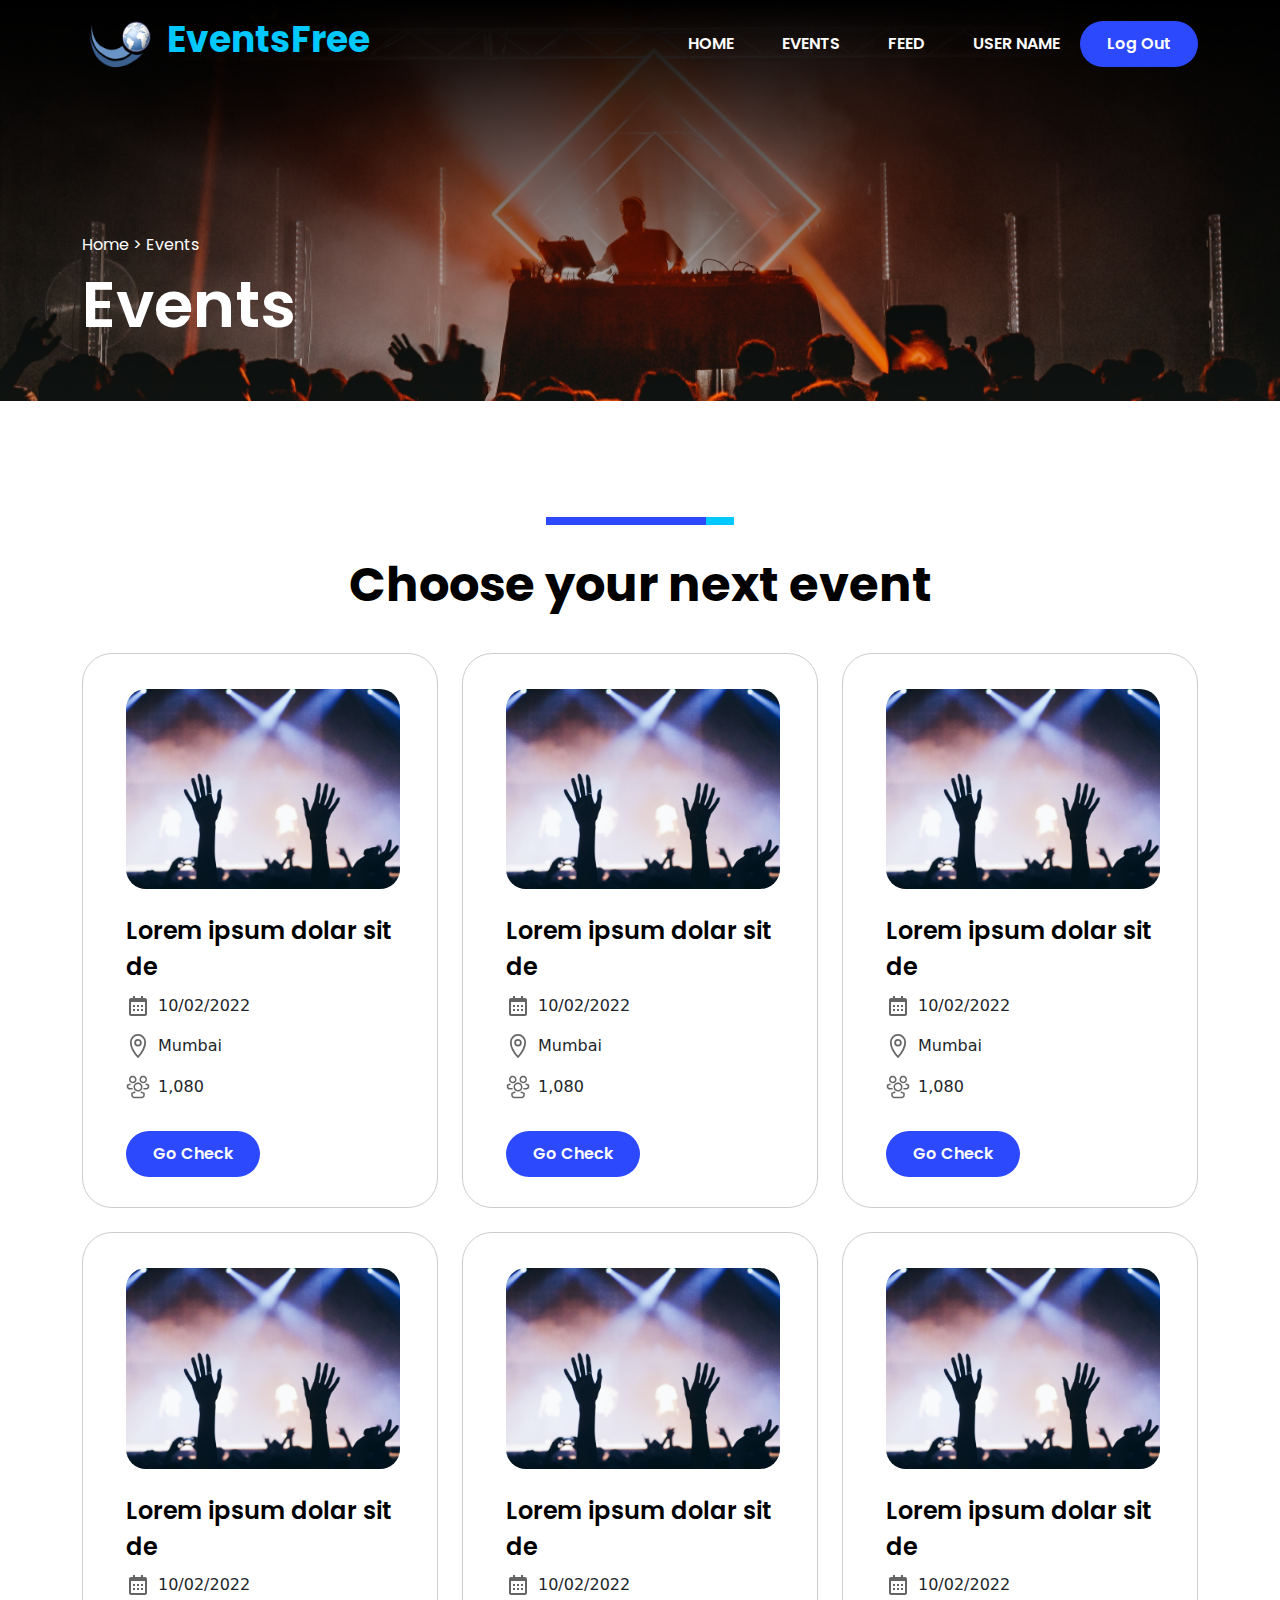
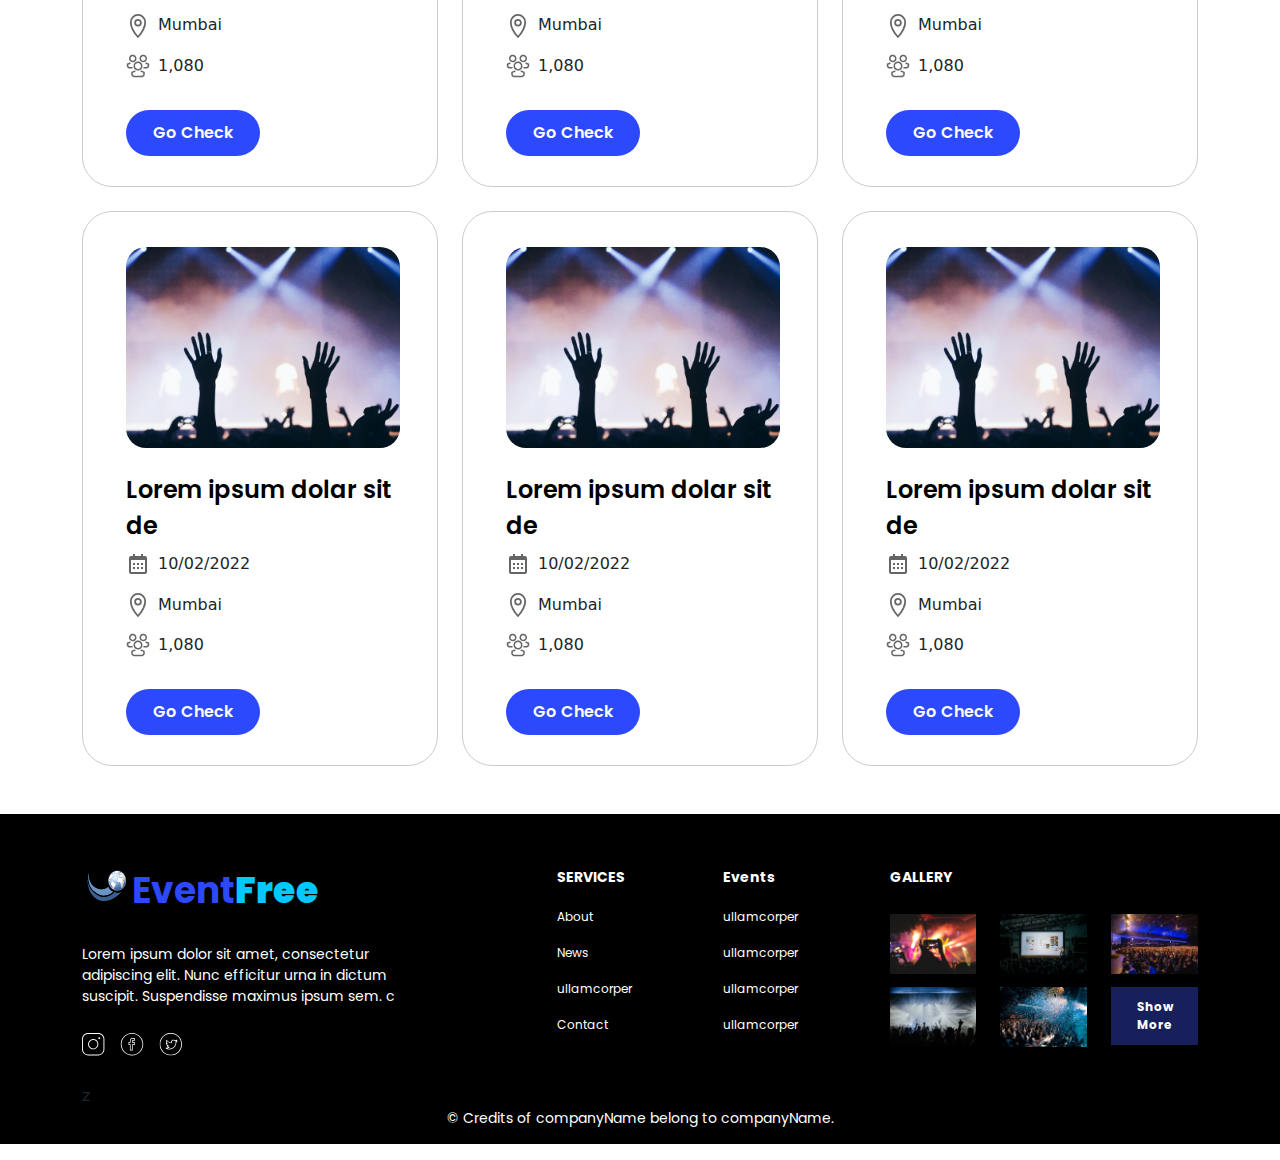
<file: index.html>
<!DOCTYPE html>
<html lang="en">

<head>
    <meta charset="UTF-8">
    <meta name="viewport" content="width=device-width, initial-scale=1.0">
    <title>EVENT FREE</title>
    <link href="https://cdn.jsdelivr.net/npm/bootstrap@5.3.3/dist/css/bootstrap.min.css" rel="stylesheet"
        integrity="sha384-QWTKZyjpPEjISv5WaRU9OFeRpok6YctnYmDr5pNlyT2bRjXh0JMhjY6hW+ALEwIH" crossorigin="anonymous">
    <link rel="stylesheet" href="./assets/css/style.css">
</head>

<body>
    <section class="bg-img h-100">
        <nav class=" p-3">
            <div class="container">
                <div class="nav-paretn d-flex align-items-center justify-content-between">
                    <div class="d-flex align-items-center gap-2">
                        <img src="./assets/img/logo.png" alt="airplane" class="w-100-sm w-25">
                        <h1 class="logo-text d-flex">Events <span class="free">Free </span></h1>
                    </div>
                    <div class="mobile_view  d-flex  align-items-center  " id="navbar">
                        <ul class="d-flex align-items-center gap-5 flex-column flex-lg-row m-0">
                            <li><a href="" class="menulist ">HOME</a></li>
                            <li><a href="" class="menulist ">EVENTS</a></li>
                            <li><a href="" class="menulist ">FEED</a></li>
                            <li><a href="" class="menulist ">USER NAME</a></li>
                        </ul>
                        <button class="nav-btn  ">Log Out</button>
                    </div>
                    <div class="menu_1 z-5 d-lg-none d-block  " onclick="openNav()">
                        <span></span>
                        <span class="my-2"> </span>
                        <span></span>
                    </div>
                </div>
            </div>
        </nav>
        <div class="container my-5 py-5">
            <div class="mt-5">
                <h2 class="home-text m-0">Home > Events</h2>
                <h2 class="events-text m-0">Events</h2>
            </div>
        </div>
    </section>
    <section class="pb-5">
        <div class="container">
            <div class=" d-flex align-items-center justify-content-center">
                <div class="line1"></div>
            </div>
            <h2 class="choose mt-4">Choose your next event</h2>
            <div class="row">
                <div class="col-lg-4 col-12 col-md-6 mt-24">
                    <div class="mainbox d-flex flex-column align-items-start ">
                        <img src="./assets/images/handsup.png" alt="img" class="w-100 img">
                        <h2 class="lorem mt-4">Lorem ipsum dolar sit de</h2>
                        <div class="d-flex flex-column gap-3">
                            <div class="d-flex align-items-center gap-2">
                                <span>
                                    <svg width="24" height="24" viewBox="0 0 24 24" fill="none"
                                        xmlns="http://www.w3.org/2000/svg">
                                        <g opacity="0.6">
                                            <path
                                                d="M7 11H9V13H7V11ZM7 15H9V17H7V15ZM11 11H13V13H11V11ZM11 15H13V17H11V15ZM15 11H17V13H15V11ZM15 15H17V17H15V15Z"
                                                fill="black" />
                                            <path
                                                d="M5 22H19C20.103 22 21 21.103 21 20V6C21 4.897 20.103 4 19 4H17V2H15V4H9V2H7V4H5C3.897 4 3 4.897 3 6V20C3 21.103 3.897 22 5 22ZM19 8L19.001 20H5V8H19Z"
                                                fill="black" />
                                        </g>
                                    </svg>
                                </span>
                                <p class="date p-0 m-0">10/02/2022</p>
                            </div>
                            <div class="d-flex align-items-center gap-2">
                                <span>
                                    <svg width="24" height="24" viewBox="0 0 24 24" fill="none"
                                        xmlns="http://www.w3.org/2000/svg">
                                        <g clip-path="url(#clip0_60360_2252)">
                                            <path
                                                d="M19.2 8.15996C19.2 14.6899 12 23.04 12 23.04C12 23.04 4.8 14.8454 4.8 8.15996C4.8 4.18316 8.0232 0.959961 12 0.959961C15.9763 0.959961 19.2 4.18316 19.2 8.15996Z"
                                                stroke="#666666" stroke-width="1.7647" stroke-miterlimit="10"
                                                stroke-linejoin="round" />
                                            <path
                                                d="M12 11.5198C13.5906 11.5198 14.88 10.2303 14.88 8.63977C14.88 7.04919 13.5906 5.75977 12 5.75977C10.4094 5.75977 9.12 7.04919 9.12 8.63977C9.12 10.2303 10.4094 11.5198 12 11.5198Z"
                                                stroke="#666666" stroke-width="1.7647" stroke-miterlimit="10"
                                                stroke-linejoin="round" />
                                        </g>
                                        <defs>
                                            <clipPath id="clip0_60360_2252">
                                                <rect width="24" height="24" fill="white" />
                                            </clipPath>
                                        </defs>
                                    </svg>
                                </span>
                                <p class="date m-0">Mumbai</p>
                            </div>
                            <div class="d-flex align-items-center gap-2">
                                <span>
                                    <svg width="24" height="24" viewBox="0 0 24 24" fill="none"
                                        xmlns="http://www.w3.org/2000/svg">
                                        <g clip-path="url(#clip0_60360_2233)">
                                            <path
                                                d="M12 16.5C11.11 16.5 10.24 16.2361 9.49994 15.7416C8.75991 15.2471 8.18314 14.5443 7.84254 13.7221C7.50195 12.8998 7.41283 11.995 7.58647 11.1221C7.7601 10.2492 8.18869 9.44736 8.81802 8.81802C9.44736 8.18869 10.2492 7.7601 11.1221 7.58647C11.995 7.41283 12.8998 7.50195 13.7221 7.84254C14.5443 8.18314 15.2471 8.75991 15.7416 9.49994C16.2361 10.24 16.5 11.11 16.5 12C16.5 13.1935 16.0259 14.3381 15.182 15.182C14.3381 16.0259 13.1935 16.5 12 16.5ZM12 9C11.4067 9 10.8266 9.17595 10.3333 9.50559C9.83994 9.83524 9.45543 10.3038 9.22836 10.852C9.0013 11.4001 8.94189 12.0033 9.05765 12.5853C9.1734 13.1672 9.45912 13.7018 9.87868 14.1213C10.2982 14.5409 10.8328 14.8266 11.4147 14.9424C11.9967 15.0581 12.5999 14.9987 13.1481 14.7716C13.6962 14.5446 14.1648 14.1601 14.4944 13.6667C14.8241 13.1734 15 12.5933 15 12C15 11.2044 14.6839 10.4413 14.1213 9.87868C13.5587 9.31607 12.7957 9 12 9Z"
                                                fill="#666666" />
                                            <path
                                                d="M15.75 23.2501H8.25C7.45435 23.2501 6.69129 22.9341 6.12868 22.3715C5.56607 21.8089 5.25 21.0458 5.25 20.2501V18.3376C5.25135 18.1887 5.29701 18.0436 5.38115 17.9207C5.4653 17.7978 5.58413 17.7027 5.7225 17.6476L8.4525 16.5526C8.54504 16.5116 8.64492 16.4897 8.74614 16.4884C8.84736 16.487 8.94781 16.5061 9.04144 16.5445C9.13508 16.583 9.21996 16.64 9.29097 16.7121C9.36198 16.7843 9.41765 16.87 9.45464 16.9643C9.49162 17.0585 9.50914 17.1592 9.50615 17.2604C9.50317 17.3616 9.47973 17.4611 9.43725 17.553C9.39477 17.6449 9.33413 17.7272 9.25898 17.795C9.18384 17.8629 9.09574 17.9148 9 17.9476L6.75 18.8476V20.2501C6.75 20.648 6.90804 21.0295 7.18934 21.3108C7.47064 21.5921 7.85218 21.7501 8.25 21.7501H15.75C16.1478 21.7501 16.5294 21.5921 16.8107 21.3108C17.092 21.0295 17.25 20.648 17.25 20.2501V18.8476L15 17.9476C14.815 17.874 14.6668 17.73 14.5881 17.5471C14.5093 17.3643 14.5064 17.1576 14.58 16.9726C14.6536 16.7877 14.7977 16.6395 14.9805 16.5607C15.1634 16.482 15.37 16.479 15.555 16.5526L18.285 17.6476C18.4234 17.7027 18.5422 17.7978 18.6263 17.9207C18.7105 18.0436 18.7562 18.1887 18.7575 18.3376V20.2501C18.7575 20.6447 18.6797 21.0355 18.5284 21.3999C18.3772 21.7644 18.1555 22.0954 17.8762 22.3741C17.5968 22.6528 17.2652 22.8736 16.9004 23.0239C16.5355 23.1743 16.1446 23.2511 15.75 23.2501Z"
                                                fill="#666666" />
                                            <path
                                                d="M6.75 8.25C6.00832 8.25 5.2833 8.03007 4.66661 7.61801C4.04993 7.20596 3.56928 6.62029 3.28545 5.93507C3.00162 5.24984 2.92736 4.49584 3.07206 3.76841C3.21675 3.04098 3.5739 2.3728 4.09835 1.84835C4.6228 1.3239 5.29098 0.966752 6.01841 0.822057C6.74584 0.677362 7.49984 0.751625 8.18506 1.03545C8.87029 1.31928 9.45596 1.79993 9.86801 2.41661C10.2801 3.0333 10.5 3.75832 10.5 4.5C10.5 4.99246 10.403 5.48009 10.2146 5.93507C10.0261 6.39004 9.74987 6.80343 9.40165 7.15165C9.05343 7.49987 8.64004 7.7761 8.18506 7.96455C7.73009 8.15301 7.24246 8.25 6.75 8.25ZM6.75 2.25C6.30499 2.25 5.86998 2.38196 5.49997 2.6292C5.12996 2.87643 4.84157 3.22783 4.67127 3.63896C4.50098 4.0501 4.45642 4.5025 4.54324 4.93896C4.63005 5.37541 4.84434 5.77632 5.15901 6.09099C5.47368 6.40566 5.87459 6.61995 6.31105 6.70677C6.74751 6.79359 7.19991 6.74903 7.61104 6.57873C8.02217 6.40843 8.37358 6.12005 8.62081 5.75004C8.86804 5.38002 9 4.94501 9 4.5C9 3.90327 8.76295 3.33097 8.34099 2.90901C7.91904 2.48705 7.34674 2.25 6.75 2.25Z"
                                                fill="#666666" />
                                            <path
                                                d="M6 14.5424H3.75C2.95435 14.5424 2.19129 14.2263 1.62868 13.6637C1.06607 13.1011 0.75 12.3381 0.75 11.5424V10.2299C0.749855 10.0797 0.794816 9.9329 0.879061 9.80854C0.963306 9.68418 1.08295 9.58798 1.2225 9.53241L3.615 8.59491C3.79721 8.52258 4.00049 8.52446 4.18132 8.60016C4.36215 8.67586 4.50615 8.81935 4.5825 8.99991C4.61903 9.09149 4.63715 9.18939 4.63581 9.28798C4.63447 9.38658 4.6137 9.48394 4.57469 9.5745C4.53568 9.66506 4.47919 9.74704 4.40846 9.81575C4.33774 9.88445 4.25415 9.93854 4.1625 9.97491L2.25 10.7399V11.5424C2.25 11.9402 2.40804 12.3218 2.68934 12.6031C2.97064 12.8844 3.35218 13.0424 3.75 13.0424H6C6.19891 13.0424 6.38968 13.1214 6.53033 13.2621C6.67098 13.4027 6.75 13.5935 6.75 13.7924C6.75 13.9913 6.67098 14.1821 6.53033 14.3227C6.38968 14.4634 6.19891 14.5424 6 14.5424Z"
                                                fill="#666666" />
                                            <path
                                                d="M17.25 8.25C16.5083 8.25 15.7833 8.03007 15.1666 7.61801C14.5499 7.20596 14.0693 6.62029 13.7855 5.93507C13.5016 5.24984 13.4274 4.49584 13.5721 3.76841C13.7168 3.04098 14.0739 2.3728 14.5984 1.84835C15.1228 1.3239 15.791 0.966752 16.5184 0.822057C17.2458 0.677362 17.9998 0.751625 18.6851 1.03545C19.3703 1.31928 19.956 1.79993 20.368 2.41661C20.7801 3.0333 21 3.75832 21 4.5C21 5.49456 20.6049 6.44839 19.9017 7.15165C19.1984 7.85491 18.2446 8.25 17.25 8.25ZM17.25 2.25C16.805 2.25 16.37 2.38196 16 2.6292C15.63 2.87643 15.3416 3.22783 15.1713 3.63896C15.001 4.0501 14.9564 4.5025 15.0432 4.93896C15.1301 5.37541 15.3443 5.77632 15.659 6.09099C15.9737 6.40566 16.3746 6.61995 16.811 6.70677C17.2475 6.79359 17.6999 6.74903 18.111 6.57873C18.5222 6.40843 18.8736 6.12005 19.1208 5.75004C19.368 5.38002 19.5 4.94501 19.5 4.5C19.5 3.90327 19.2629 3.33097 18.841 2.90901C18.419 2.48705 17.8467 2.25 17.25 2.25Z"
                                                fill="#666666" />
                                            <path
                                                d="M20.25 14.5429H18C17.8011 14.5429 17.6103 14.4639 17.4697 14.3232C17.329 14.1826 17.25 13.9918 17.25 13.7929C17.25 13.594 17.329 13.4032 17.4697 13.2626C17.6103 13.1219 17.8011 13.0429 18 13.0429H20.25C20.6478 13.0429 21.0294 12.8849 21.3107 12.6036C21.592 12.3223 21.75 11.9407 21.75 11.5429V10.7404L19.8375 9.99042C19.7458 9.95405 19.6623 9.89996 19.5915 9.83126C19.5208 9.76255 19.4643 9.68057 19.4253 9.59001C19.3863 9.49945 19.3655 9.40209 19.3642 9.30349C19.3629 9.2049 19.381 9.10701 19.4175 9.01542C19.4896 8.83078 19.6318 8.68218 19.8131 8.60207C19.9943 8.52197 20.2 8.51688 20.385 8.58792L22.7775 9.52542C22.917 9.581 23.0367 9.67719 23.1209 9.80156C23.2052 9.92592 23.2501 10.0727 23.25 10.2229V11.5354C23.251 11.93 23.1741 12.3209 23.0238 12.6858C22.8735 13.0506 22.6526 13.3822 22.374 13.6616C22.0953 13.941 21.7643 14.1626 21.3998 14.3138C21.0353 14.4651 20.6446 14.5429 20.25 14.5429Z"
                                                fill="#666666" />
                                        </g>
                                        <defs>
                                            <clipPath id="clip0_60360_2233">
                                                <rect width="24" height="24" fill="white" />
                                            </clipPath>
                                        </defs>
                                    </svg>
                                </span>
                                <p class="date m-0">1,080</p>
                            </div>
                        </div>
                        <button class="go-btn">Go Check</button>
                    </div>
                </div>
                <div class="col-lg-4 col-12 col-md-6 mt-24">
                    <div class="mainbox d-flex flex-column align-items-start ">
                        <img src="./assets/images/handsup.png" alt="img" class="w-100 img">
                        <h2 class="lorem mt-4">Lorem ipsum dolar sit de</h2>
                        <div class="d-flex flex-column gap-3">
                            <div class="d-flex align-items-center gap-2">
                                <span>
                                    <svg width="24" height="24" viewBox="0 0 24 24" fill="none"
                                        xmlns="http://www.w3.org/2000/svg">
                                        <g opacity="0.6">
                                            <path
                                                d="M7 11H9V13H7V11ZM7 15H9V17H7V15ZM11 11H13V13H11V11ZM11 15H13V17H11V15ZM15 11H17V13H15V11ZM15 15H17V17H15V15Z"
                                                fill="black" />
                                            <path
                                                d="M5 22H19C20.103 22 21 21.103 21 20V6C21 4.897 20.103 4 19 4H17V2H15V4H9V2H7V4H5C3.897 4 3 4.897 3 6V20C3 21.103 3.897 22 5 22ZM19 8L19.001 20H5V8H19Z"
                                                fill="black" />
                                        </g>
                                    </svg>
                                </span>
                                <p class="date p-0 m-0">10/02/2022</p>
                            </div>
                            <div class="d-flex align-items-center gap-2">
                                <span>
                                    <svg width="24" height="24" viewBox="0 0 24 24" fill="none"
                                        xmlns="http://www.w3.org/2000/svg">
                                        <g clip-path="url(#clip0_60360_2252)">
                                            <path
                                                d="M19.2 8.15996C19.2 14.6899 12 23.04 12 23.04C12 23.04 4.8 14.8454 4.8 8.15996C4.8 4.18316 8.0232 0.959961 12 0.959961C15.9763 0.959961 19.2 4.18316 19.2 8.15996Z"
                                                stroke="#666666" stroke-width="1.7647" stroke-miterlimit="10"
                                                stroke-linejoin="round" />
                                            <path
                                                d="M12 11.5198C13.5906 11.5198 14.88 10.2303 14.88 8.63977C14.88 7.04919 13.5906 5.75977 12 5.75977C10.4094 5.75977 9.12 7.04919 9.12 8.63977C9.12 10.2303 10.4094 11.5198 12 11.5198Z"
                                                stroke="#666666" stroke-width="1.7647" stroke-miterlimit="10"
                                                stroke-linejoin="round" />
                                        </g>
                                        <defs>
                                            <clipPath id="clip0_60360_2252">
                                                <rect width="24" height="24" fill="white" />
                                            </clipPath>
                                        </defs>
                                    </svg>
                                </span>
                                <p class="date m-0">Mumbai</p>
                            </div>
                            <div class="d-flex align-items-center gap-2">
                                <span>
                                    <svg width="24" height="24" viewBox="0 0 24 24" fill="none"
                                        xmlns="http://www.w3.org/2000/svg">
                                        <g clip-path="url(#clip0_60360_2233)">
                                            <path
                                                d="M12 16.5C11.11 16.5 10.24 16.2361 9.49994 15.7416C8.75991 15.2471 8.18314 14.5443 7.84254 13.7221C7.50195 12.8998 7.41283 11.995 7.58647 11.1221C7.7601 10.2492 8.18869 9.44736 8.81802 8.81802C9.44736 8.18869 10.2492 7.7601 11.1221 7.58647C11.995 7.41283 12.8998 7.50195 13.7221 7.84254C14.5443 8.18314 15.2471 8.75991 15.7416 9.49994C16.2361 10.24 16.5 11.11 16.5 12C16.5 13.1935 16.0259 14.3381 15.182 15.182C14.3381 16.0259 13.1935 16.5 12 16.5ZM12 9C11.4067 9 10.8266 9.17595 10.3333 9.50559C9.83994 9.83524 9.45543 10.3038 9.22836 10.852C9.0013 11.4001 8.94189 12.0033 9.05765 12.5853C9.1734 13.1672 9.45912 13.7018 9.87868 14.1213C10.2982 14.5409 10.8328 14.8266 11.4147 14.9424C11.9967 15.0581 12.5999 14.9987 13.1481 14.7716C13.6962 14.5446 14.1648 14.1601 14.4944 13.6667C14.8241 13.1734 15 12.5933 15 12C15 11.2044 14.6839 10.4413 14.1213 9.87868C13.5587 9.31607 12.7957 9 12 9Z"
                                                fill="#666666" />
                                            <path
                                                d="M15.75 23.2501H8.25C7.45435 23.2501 6.69129 22.9341 6.12868 22.3715C5.56607 21.8089 5.25 21.0458 5.25 20.2501V18.3376C5.25135 18.1887 5.29701 18.0436 5.38115 17.9207C5.4653 17.7978 5.58413 17.7027 5.7225 17.6476L8.4525 16.5526C8.54504 16.5116 8.64492 16.4897 8.74614 16.4884C8.84736 16.487 8.94781 16.5061 9.04144 16.5445C9.13508 16.583 9.21996 16.64 9.29097 16.7121C9.36198 16.7843 9.41765 16.87 9.45464 16.9643C9.49162 17.0585 9.50914 17.1592 9.50615 17.2604C9.50317 17.3616 9.47973 17.4611 9.43725 17.553C9.39477 17.6449 9.33413 17.7272 9.25898 17.795C9.18384 17.8629 9.09574 17.9148 9 17.9476L6.75 18.8476V20.2501C6.75 20.648 6.90804 21.0295 7.18934 21.3108C7.47064 21.5921 7.85218 21.7501 8.25 21.7501H15.75C16.1478 21.7501 16.5294 21.5921 16.8107 21.3108C17.092 21.0295 17.25 20.648 17.25 20.2501V18.8476L15 17.9476C14.815 17.874 14.6668 17.73 14.5881 17.5471C14.5093 17.3643 14.5064 17.1576 14.58 16.9726C14.6536 16.7877 14.7977 16.6395 14.9805 16.5607C15.1634 16.482 15.37 16.479 15.555 16.5526L18.285 17.6476C18.4234 17.7027 18.5422 17.7978 18.6263 17.9207C18.7105 18.0436 18.7562 18.1887 18.7575 18.3376V20.2501C18.7575 20.6447 18.6797 21.0355 18.5284 21.3999C18.3772 21.7644 18.1555 22.0954 17.8762 22.3741C17.5968 22.6528 17.2652 22.8736 16.9004 23.0239C16.5355 23.1743 16.1446 23.2511 15.75 23.2501Z"
                                                fill="#666666" />
                                            <path
                                                d="M6.75 8.25C6.00832 8.25 5.2833 8.03007 4.66661 7.61801C4.04993 7.20596 3.56928 6.62029 3.28545 5.93507C3.00162 5.24984 2.92736 4.49584 3.07206 3.76841C3.21675 3.04098 3.5739 2.3728 4.09835 1.84835C4.6228 1.3239 5.29098 0.966752 6.01841 0.822057C6.74584 0.677362 7.49984 0.751625 8.18506 1.03545C8.87029 1.31928 9.45596 1.79993 9.86801 2.41661C10.2801 3.0333 10.5 3.75832 10.5 4.5C10.5 4.99246 10.403 5.48009 10.2146 5.93507C10.0261 6.39004 9.74987 6.80343 9.40165 7.15165C9.05343 7.49987 8.64004 7.7761 8.18506 7.96455C7.73009 8.15301 7.24246 8.25 6.75 8.25ZM6.75 2.25C6.30499 2.25 5.86998 2.38196 5.49997 2.6292C5.12996 2.87643 4.84157 3.22783 4.67127 3.63896C4.50098 4.0501 4.45642 4.5025 4.54324 4.93896C4.63005 5.37541 4.84434 5.77632 5.15901 6.09099C5.47368 6.40566 5.87459 6.61995 6.31105 6.70677C6.74751 6.79359 7.19991 6.74903 7.61104 6.57873C8.02217 6.40843 8.37358 6.12005 8.62081 5.75004C8.86804 5.38002 9 4.94501 9 4.5C9 3.90327 8.76295 3.33097 8.34099 2.90901C7.91904 2.48705 7.34674 2.25 6.75 2.25Z"
                                                fill="#666666" />
                                            <path
                                                d="M6 14.5424H3.75C2.95435 14.5424 2.19129 14.2263 1.62868 13.6637C1.06607 13.1011 0.75 12.3381 0.75 11.5424V10.2299C0.749855 10.0797 0.794816 9.9329 0.879061 9.80854C0.963306 9.68418 1.08295 9.58798 1.2225 9.53241L3.615 8.59491C3.79721 8.52258 4.00049 8.52446 4.18132 8.60016C4.36215 8.67586 4.50615 8.81935 4.5825 8.99991C4.61903 9.09149 4.63715 9.18939 4.63581 9.28798C4.63447 9.38658 4.6137 9.48394 4.57469 9.5745C4.53568 9.66506 4.47919 9.74704 4.40846 9.81575C4.33774 9.88445 4.25415 9.93854 4.1625 9.97491L2.25 10.7399V11.5424C2.25 11.9402 2.40804 12.3218 2.68934 12.6031C2.97064 12.8844 3.35218 13.0424 3.75 13.0424H6C6.19891 13.0424 6.38968 13.1214 6.53033 13.2621C6.67098 13.4027 6.75 13.5935 6.75 13.7924C6.75 13.9913 6.67098 14.1821 6.53033 14.3227C6.38968 14.4634 6.19891 14.5424 6 14.5424Z"
                                                fill="#666666" />
                                            <path
                                                d="M17.25 8.25C16.5083 8.25 15.7833 8.03007 15.1666 7.61801C14.5499 7.20596 14.0693 6.62029 13.7855 5.93507C13.5016 5.24984 13.4274 4.49584 13.5721 3.76841C13.7168 3.04098 14.0739 2.3728 14.5984 1.84835C15.1228 1.3239 15.791 0.966752 16.5184 0.822057C17.2458 0.677362 17.9998 0.751625 18.6851 1.03545C19.3703 1.31928 19.956 1.79993 20.368 2.41661C20.7801 3.0333 21 3.75832 21 4.5C21 5.49456 20.6049 6.44839 19.9017 7.15165C19.1984 7.85491 18.2446 8.25 17.25 8.25ZM17.25 2.25C16.805 2.25 16.37 2.38196 16 2.6292C15.63 2.87643 15.3416 3.22783 15.1713 3.63896C15.001 4.0501 14.9564 4.5025 15.0432 4.93896C15.1301 5.37541 15.3443 5.77632 15.659 6.09099C15.9737 6.40566 16.3746 6.61995 16.811 6.70677C17.2475 6.79359 17.6999 6.74903 18.111 6.57873C18.5222 6.40843 18.8736 6.12005 19.1208 5.75004C19.368 5.38002 19.5 4.94501 19.5 4.5C19.5 3.90327 19.2629 3.33097 18.841 2.90901C18.419 2.48705 17.8467 2.25 17.25 2.25Z"
                                                fill="#666666" />
                                            <path
                                                d="M20.25 14.5429H18C17.8011 14.5429 17.6103 14.4639 17.4697 14.3232C17.329 14.1826 17.25 13.9918 17.25 13.7929C17.25 13.594 17.329 13.4032 17.4697 13.2626C17.6103 13.1219 17.8011 13.0429 18 13.0429H20.25C20.6478 13.0429 21.0294 12.8849 21.3107 12.6036C21.592 12.3223 21.75 11.9407 21.75 11.5429V10.7404L19.8375 9.99042C19.7458 9.95405 19.6623 9.89996 19.5915 9.83126C19.5208 9.76255 19.4643 9.68057 19.4253 9.59001C19.3863 9.49945 19.3655 9.40209 19.3642 9.30349C19.3629 9.2049 19.381 9.10701 19.4175 9.01542C19.4896 8.83078 19.6318 8.68218 19.8131 8.60207C19.9943 8.52197 20.2 8.51688 20.385 8.58792L22.7775 9.52542C22.917 9.581 23.0367 9.67719 23.1209 9.80156C23.2052 9.92592 23.2501 10.0727 23.25 10.2229V11.5354C23.251 11.93 23.1741 12.3209 23.0238 12.6858C22.8735 13.0506 22.6526 13.3822 22.374 13.6616C22.0953 13.941 21.7643 14.1626 21.3998 14.3138C21.0353 14.4651 20.6446 14.5429 20.25 14.5429Z"
                                                fill="#666666" />
                                        </g>
                                        <defs>
                                            <clipPath id="clip0_60360_2233">
                                                <rect width="24" height="24" fill="white" />
                                            </clipPath>
                                        </defs>
                                    </svg>
                                </span>
                                <p class="date m-0">1,080</p>
                            </div>
                        </div>
                        <button class="go-btn">Go Check</button>
                    </div>
                </div>
                <div class="col-lg-4 col-12 col-md-6 mt-24">
                    <div class="mainbox d-flex flex-column align-items-start ">
                        <img src="./assets/images/handsup.png" alt="img" class="w-100 img">
                        <h2 class="lorem mt-4">Lorem ipsum dolar sit de</h2>
                        <div class="d-flex flex-column gap-3">
                            <div class="d-flex align-items-center gap-2">
                                <span>
                                    <svg width="24" height="24" viewBox="0 0 24 24" fill="none"
                                        xmlns="http://www.w3.org/2000/svg">
                                        <g opacity="0.6">
                                            <path
                                                d="M7 11H9V13H7V11ZM7 15H9V17H7V15ZM11 11H13V13H11V11ZM11 15H13V17H11V15ZM15 11H17V13H15V11ZM15 15H17V17H15V15Z"
                                                fill="black" />
                                            <path
                                                d="M5 22H19C20.103 22 21 21.103 21 20V6C21 4.897 20.103 4 19 4H17V2H15V4H9V2H7V4H5C3.897 4 3 4.897 3 6V20C3 21.103 3.897 22 5 22ZM19 8L19.001 20H5V8H19Z"
                                                fill="black" />
                                        </g>
                                    </svg>
                                </span>
                                <p class="date p-0 m-0">10/02/2022</p>
                            </div>
                            <div class="d-flex align-items-center gap-2">
                                <span>
                                    <svg width="24" height="24" viewBox="0 0 24 24" fill="none"
                                        xmlns="http://www.w3.org/2000/svg">
                                        <g clip-path="url(#clip0_60360_2252)">
                                            <path
                                                d="M19.2 8.15996C19.2 14.6899 12 23.04 12 23.04C12 23.04 4.8 14.8454 4.8 8.15996C4.8 4.18316 8.0232 0.959961 12 0.959961C15.9763 0.959961 19.2 4.18316 19.2 8.15996Z"
                                                stroke="#666666" stroke-width="1.7647" stroke-miterlimit="10"
                                                stroke-linejoin="round" />
                                            <path
                                                d="M12 11.5198C13.5906 11.5198 14.88 10.2303 14.88 8.63977C14.88 7.04919 13.5906 5.75977 12 5.75977C10.4094 5.75977 9.12 7.04919 9.12 8.63977C9.12 10.2303 10.4094 11.5198 12 11.5198Z"
                                                stroke="#666666" stroke-width="1.7647" stroke-miterlimit="10"
                                                stroke-linejoin="round" />
                                        </g>
                                        <defs>
                                            <clipPath id="clip0_60360_2252">
                                                <rect width="24" height="24" fill="white" />
                                            </clipPath>
                                        </defs>
                                    </svg>
                                </span>
                                <p class="date m-0">Mumbai</p>
                            </div>
                            <div class="d-flex align-items-center gap-2">
                                <span>
                                    <svg width="24" height="24" viewBox="0 0 24 24" fill="none"
                                        xmlns="http://www.w3.org/2000/svg">
                                        <g clip-path="url(#clip0_60360_2233)">
                                            <path
                                                d="M12 16.5C11.11 16.5 10.24 16.2361 9.49994 15.7416C8.75991 15.2471 8.18314 14.5443 7.84254 13.7221C7.50195 12.8998 7.41283 11.995 7.58647 11.1221C7.7601 10.2492 8.18869 9.44736 8.81802 8.81802C9.44736 8.18869 10.2492 7.7601 11.1221 7.58647C11.995 7.41283 12.8998 7.50195 13.7221 7.84254C14.5443 8.18314 15.2471 8.75991 15.7416 9.49994C16.2361 10.24 16.5 11.11 16.5 12C16.5 13.1935 16.0259 14.3381 15.182 15.182C14.3381 16.0259 13.1935 16.5 12 16.5ZM12 9C11.4067 9 10.8266 9.17595 10.3333 9.50559C9.83994 9.83524 9.45543 10.3038 9.22836 10.852C9.0013 11.4001 8.94189 12.0033 9.05765 12.5853C9.1734 13.1672 9.45912 13.7018 9.87868 14.1213C10.2982 14.5409 10.8328 14.8266 11.4147 14.9424C11.9967 15.0581 12.5999 14.9987 13.1481 14.7716C13.6962 14.5446 14.1648 14.1601 14.4944 13.6667C14.8241 13.1734 15 12.5933 15 12C15 11.2044 14.6839 10.4413 14.1213 9.87868C13.5587 9.31607 12.7957 9 12 9Z"
                                                fill="#666666" />
                                            <path
                                                d="M15.75 23.2501H8.25C7.45435 23.2501 6.69129 22.9341 6.12868 22.3715C5.56607 21.8089 5.25 21.0458 5.25 20.2501V18.3376C5.25135 18.1887 5.29701 18.0436 5.38115 17.9207C5.4653 17.7978 5.58413 17.7027 5.7225 17.6476L8.4525 16.5526C8.54504 16.5116 8.64492 16.4897 8.74614 16.4884C8.84736 16.487 8.94781 16.5061 9.04144 16.5445C9.13508 16.583 9.21996 16.64 9.29097 16.7121C9.36198 16.7843 9.41765 16.87 9.45464 16.9643C9.49162 17.0585 9.50914 17.1592 9.50615 17.2604C9.50317 17.3616 9.47973 17.4611 9.43725 17.553C9.39477 17.6449 9.33413 17.7272 9.25898 17.795C9.18384 17.8629 9.09574 17.9148 9 17.9476L6.75 18.8476V20.2501C6.75 20.648 6.90804 21.0295 7.18934 21.3108C7.47064 21.5921 7.85218 21.7501 8.25 21.7501H15.75C16.1478 21.7501 16.5294 21.5921 16.8107 21.3108C17.092 21.0295 17.25 20.648 17.25 20.2501V18.8476L15 17.9476C14.815 17.874 14.6668 17.73 14.5881 17.5471C14.5093 17.3643 14.5064 17.1576 14.58 16.9726C14.6536 16.7877 14.7977 16.6395 14.9805 16.5607C15.1634 16.482 15.37 16.479 15.555 16.5526L18.285 17.6476C18.4234 17.7027 18.5422 17.7978 18.6263 17.9207C18.7105 18.0436 18.7562 18.1887 18.7575 18.3376V20.2501C18.7575 20.6447 18.6797 21.0355 18.5284 21.3999C18.3772 21.7644 18.1555 22.0954 17.8762 22.3741C17.5968 22.6528 17.2652 22.8736 16.9004 23.0239C16.5355 23.1743 16.1446 23.2511 15.75 23.2501Z"
                                                fill="#666666" />
                                            <path
                                                d="M6.75 8.25C6.00832 8.25 5.2833 8.03007 4.66661 7.61801C4.04993 7.20596 3.56928 6.62029 3.28545 5.93507C3.00162 5.24984 2.92736 4.49584 3.07206 3.76841C3.21675 3.04098 3.5739 2.3728 4.09835 1.84835C4.6228 1.3239 5.29098 0.966752 6.01841 0.822057C6.74584 0.677362 7.49984 0.751625 8.18506 1.03545C8.87029 1.31928 9.45596 1.79993 9.86801 2.41661C10.2801 3.0333 10.5 3.75832 10.5 4.5C10.5 4.99246 10.403 5.48009 10.2146 5.93507C10.0261 6.39004 9.74987 6.80343 9.40165 7.15165C9.05343 7.49987 8.64004 7.7761 8.18506 7.96455C7.73009 8.15301 7.24246 8.25 6.75 8.25ZM6.75 2.25C6.30499 2.25 5.86998 2.38196 5.49997 2.6292C5.12996 2.87643 4.84157 3.22783 4.67127 3.63896C4.50098 4.0501 4.45642 4.5025 4.54324 4.93896C4.63005 5.37541 4.84434 5.77632 5.15901 6.09099C5.47368 6.40566 5.87459 6.61995 6.31105 6.70677C6.74751 6.79359 7.19991 6.74903 7.61104 6.57873C8.02217 6.40843 8.37358 6.12005 8.62081 5.75004C8.86804 5.38002 9 4.94501 9 4.5C9 3.90327 8.76295 3.33097 8.34099 2.90901C7.91904 2.48705 7.34674 2.25 6.75 2.25Z"
                                                fill="#666666" />
                                            <path
                                                d="M6 14.5424H3.75C2.95435 14.5424 2.19129 14.2263 1.62868 13.6637C1.06607 13.1011 0.75 12.3381 0.75 11.5424V10.2299C0.749855 10.0797 0.794816 9.9329 0.879061 9.80854C0.963306 9.68418 1.08295 9.58798 1.2225 9.53241L3.615 8.59491C3.79721 8.52258 4.00049 8.52446 4.18132 8.60016C4.36215 8.67586 4.50615 8.81935 4.5825 8.99991C4.61903 9.09149 4.63715 9.18939 4.63581 9.28798C4.63447 9.38658 4.6137 9.48394 4.57469 9.5745C4.53568 9.66506 4.47919 9.74704 4.40846 9.81575C4.33774 9.88445 4.25415 9.93854 4.1625 9.97491L2.25 10.7399V11.5424C2.25 11.9402 2.40804 12.3218 2.68934 12.6031C2.97064 12.8844 3.35218 13.0424 3.75 13.0424H6C6.19891 13.0424 6.38968 13.1214 6.53033 13.2621C6.67098 13.4027 6.75 13.5935 6.75 13.7924C6.75 13.9913 6.67098 14.1821 6.53033 14.3227C6.38968 14.4634 6.19891 14.5424 6 14.5424Z"
                                                fill="#666666" />
                                            <path
                                                d="M17.25 8.25C16.5083 8.25 15.7833 8.03007 15.1666 7.61801C14.5499 7.20596 14.0693 6.62029 13.7855 5.93507C13.5016 5.24984 13.4274 4.49584 13.5721 3.76841C13.7168 3.04098 14.0739 2.3728 14.5984 1.84835C15.1228 1.3239 15.791 0.966752 16.5184 0.822057C17.2458 0.677362 17.9998 0.751625 18.6851 1.03545C19.3703 1.31928 19.956 1.79993 20.368 2.41661C20.7801 3.0333 21 3.75832 21 4.5C21 5.49456 20.6049 6.44839 19.9017 7.15165C19.1984 7.85491 18.2446 8.25 17.25 8.25ZM17.25 2.25C16.805 2.25 16.37 2.38196 16 2.6292C15.63 2.87643 15.3416 3.22783 15.1713 3.63896C15.001 4.0501 14.9564 4.5025 15.0432 4.93896C15.1301 5.37541 15.3443 5.77632 15.659 6.09099C15.9737 6.40566 16.3746 6.61995 16.811 6.70677C17.2475 6.79359 17.6999 6.74903 18.111 6.57873C18.5222 6.40843 18.8736 6.12005 19.1208 5.75004C19.368 5.38002 19.5 4.94501 19.5 4.5C19.5 3.90327 19.2629 3.33097 18.841 2.90901C18.419 2.48705 17.8467 2.25 17.25 2.25Z"
                                                fill="#666666" />
                                            <path
                                                d="M20.25 14.5429H18C17.8011 14.5429 17.6103 14.4639 17.4697 14.3232C17.329 14.1826 17.25 13.9918 17.25 13.7929C17.25 13.594 17.329 13.4032 17.4697 13.2626C17.6103 13.1219 17.8011 13.0429 18 13.0429H20.25C20.6478 13.0429 21.0294 12.8849 21.3107 12.6036C21.592 12.3223 21.75 11.9407 21.75 11.5429V10.7404L19.8375 9.99042C19.7458 9.95405 19.6623 9.89996 19.5915 9.83126C19.5208 9.76255 19.4643 9.68057 19.4253 9.59001C19.3863 9.49945 19.3655 9.40209 19.3642 9.30349C19.3629 9.2049 19.381 9.10701 19.4175 9.01542C19.4896 8.83078 19.6318 8.68218 19.8131 8.60207C19.9943 8.52197 20.2 8.51688 20.385 8.58792L22.7775 9.52542C22.917 9.581 23.0367 9.67719 23.1209 9.80156C23.2052 9.92592 23.2501 10.0727 23.25 10.2229V11.5354C23.251 11.93 23.1741 12.3209 23.0238 12.6858C22.8735 13.0506 22.6526 13.3822 22.374 13.6616C22.0953 13.941 21.7643 14.1626 21.3998 14.3138C21.0353 14.4651 20.6446 14.5429 20.25 14.5429Z"
                                                fill="#666666" />
                                        </g>
                                        <defs>
                                            <clipPath id="clip0_60360_2233">
                                                <rect width="24" height="24" fill="white" />
                                            </clipPath>
                                        </defs>
                                    </svg>
                                </span>
                                <p class="date m-0">1,080</p>
                            </div>
                        </div>
                        <button class="go-btn">Go Check</button>
                    </div>
                </div>
                <div class="col-lg-4 col-12 col-md-6 mt-24">
                    <div class="mainbox d-flex flex-column align-items-start ">
                        <img src="./assets/images/handsup.png" alt="img" class="w-100 img">
                        <h2 class="lorem mt-4">Lorem ipsum dolar sit de</h2>
                        <div class="d-flex flex-column gap-3">
                            <div class="d-flex align-items-center gap-2">
                                <span>
                                    <svg width="24" height="24" viewBox="0 0 24 24" fill="none"
                                        xmlns="http://www.w3.org/2000/svg">
                                        <g opacity="0.6">
                                            <path
                                                d="M7 11H9V13H7V11ZM7 15H9V17H7V15ZM11 11H13V13H11V11ZM11 15H13V17H11V15ZM15 11H17V13H15V11ZM15 15H17V17H15V15Z"
                                                fill="black" />
                                            <path
                                                d="M5 22H19C20.103 22 21 21.103 21 20V6C21 4.897 20.103 4 19 4H17V2H15V4H9V2H7V4H5C3.897 4 3 4.897 3 6V20C3 21.103 3.897 22 5 22ZM19 8L19.001 20H5V8H19Z"
                                                fill="black" />
                                        </g>
                                    </svg>
                                </span>
                                <p class="date p-0 m-0">10/02/2022</p>
                            </div>
                            <div class="d-flex align-items-center gap-2">
                                <span>
                                    <svg width="24" height="24" viewBox="0 0 24 24" fill="none"
                                        xmlns="http://www.w3.org/2000/svg">
                                        <g clip-path="url(#clip0_60360_2252)">
                                            <path
                                                d="M19.2 8.15996C19.2 14.6899 12 23.04 12 23.04C12 23.04 4.8 14.8454 4.8 8.15996C4.8 4.18316 8.0232 0.959961 12 0.959961C15.9763 0.959961 19.2 4.18316 19.2 8.15996Z"
                                                stroke="#666666" stroke-width="1.7647" stroke-miterlimit="10"
                                                stroke-linejoin="round" />
                                            <path
                                                d="M12 11.5198C13.5906 11.5198 14.88 10.2303 14.88 8.63977C14.88 7.04919 13.5906 5.75977 12 5.75977C10.4094 5.75977 9.12 7.04919 9.12 8.63977C9.12 10.2303 10.4094 11.5198 12 11.5198Z"
                                                stroke="#666666" stroke-width="1.7647" stroke-miterlimit="10"
                                                stroke-linejoin="round" />
                                        </g>
                                        <defs>
                                            <clipPath id="clip0_60360_2252">
                                                <rect width="24" height="24" fill="white" />
                                            </clipPath>
                                        </defs>
                                    </svg>
                                </span>
                                <p class="date m-0">Mumbai</p>
                            </div>
                            <div class="d-flex align-items-center gap-2">
                                <span>
                                    <svg width="24" height="24" viewBox="0 0 24 24" fill="none"
                                        xmlns="http://www.w3.org/2000/svg">
                                        <g clip-path="url(#clip0_60360_2233)">
                                            <path
                                                d="M12 16.5C11.11 16.5 10.24 16.2361 9.49994 15.7416C8.75991 15.2471 8.18314 14.5443 7.84254 13.7221C7.50195 12.8998 7.41283 11.995 7.58647 11.1221C7.7601 10.2492 8.18869 9.44736 8.81802 8.81802C9.44736 8.18869 10.2492 7.7601 11.1221 7.58647C11.995 7.41283 12.8998 7.50195 13.7221 7.84254C14.5443 8.18314 15.2471 8.75991 15.7416 9.49994C16.2361 10.24 16.5 11.11 16.5 12C16.5 13.1935 16.0259 14.3381 15.182 15.182C14.3381 16.0259 13.1935 16.5 12 16.5ZM12 9C11.4067 9 10.8266 9.17595 10.3333 9.50559C9.83994 9.83524 9.45543 10.3038 9.22836 10.852C9.0013 11.4001 8.94189 12.0033 9.05765 12.5853C9.1734 13.1672 9.45912 13.7018 9.87868 14.1213C10.2982 14.5409 10.8328 14.8266 11.4147 14.9424C11.9967 15.0581 12.5999 14.9987 13.1481 14.7716C13.6962 14.5446 14.1648 14.1601 14.4944 13.6667C14.8241 13.1734 15 12.5933 15 12C15 11.2044 14.6839 10.4413 14.1213 9.87868C13.5587 9.31607 12.7957 9 12 9Z"
                                                fill="#666666" />
                                            <path
                                                d="M15.75 23.2501H8.25C7.45435 23.2501 6.69129 22.9341 6.12868 22.3715C5.56607 21.8089 5.25 21.0458 5.25 20.2501V18.3376C5.25135 18.1887 5.29701 18.0436 5.38115 17.9207C5.4653 17.7978 5.58413 17.7027 5.7225 17.6476L8.4525 16.5526C8.54504 16.5116 8.64492 16.4897 8.74614 16.4884C8.84736 16.487 8.94781 16.5061 9.04144 16.5445C9.13508 16.583 9.21996 16.64 9.29097 16.7121C9.36198 16.7843 9.41765 16.87 9.45464 16.9643C9.49162 17.0585 9.50914 17.1592 9.50615 17.2604C9.50317 17.3616 9.47973 17.4611 9.43725 17.553C9.39477 17.6449 9.33413 17.7272 9.25898 17.795C9.18384 17.8629 9.09574 17.9148 9 17.9476L6.75 18.8476V20.2501C6.75 20.648 6.90804 21.0295 7.18934 21.3108C7.47064 21.5921 7.85218 21.7501 8.25 21.7501H15.75C16.1478 21.7501 16.5294 21.5921 16.8107 21.3108C17.092 21.0295 17.25 20.648 17.25 20.2501V18.8476L15 17.9476C14.815 17.874 14.6668 17.73 14.5881 17.5471C14.5093 17.3643 14.5064 17.1576 14.58 16.9726C14.6536 16.7877 14.7977 16.6395 14.9805 16.5607C15.1634 16.482 15.37 16.479 15.555 16.5526L18.285 17.6476C18.4234 17.7027 18.5422 17.7978 18.6263 17.9207C18.7105 18.0436 18.7562 18.1887 18.7575 18.3376V20.2501C18.7575 20.6447 18.6797 21.0355 18.5284 21.3999C18.3772 21.7644 18.1555 22.0954 17.8762 22.3741C17.5968 22.6528 17.2652 22.8736 16.9004 23.0239C16.5355 23.1743 16.1446 23.2511 15.75 23.2501Z"
                                                fill="#666666" />
                                            <path
                                                d="M6.75 8.25C6.00832 8.25 5.2833 8.03007 4.66661 7.61801C4.04993 7.20596 3.56928 6.62029 3.28545 5.93507C3.00162 5.24984 2.92736 4.49584 3.07206 3.76841C3.21675 3.04098 3.5739 2.3728 4.09835 1.84835C4.6228 1.3239 5.29098 0.966752 6.01841 0.822057C6.74584 0.677362 7.49984 0.751625 8.18506 1.03545C8.87029 1.31928 9.45596 1.79993 9.86801 2.41661C10.2801 3.0333 10.5 3.75832 10.5 4.5C10.5 4.99246 10.403 5.48009 10.2146 5.93507C10.0261 6.39004 9.74987 6.80343 9.40165 7.15165C9.05343 7.49987 8.64004 7.7761 8.18506 7.96455C7.73009 8.15301 7.24246 8.25 6.75 8.25ZM6.75 2.25C6.30499 2.25 5.86998 2.38196 5.49997 2.6292C5.12996 2.87643 4.84157 3.22783 4.67127 3.63896C4.50098 4.0501 4.45642 4.5025 4.54324 4.93896C4.63005 5.37541 4.84434 5.77632 5.15901 6.09099C5.47368 6.40566 5.87459 6.61995 6.31105 6.70677C6.74751 6.79359 7.19991 6.74903 7.61104 6.57873C8.02217 6.40843 8.37358 6.12005 8.62081 5.75004C8.86804 5.38002 9 4.94501 9 4.5C9 3.90327 8.76295 3.33097 8.34099 2.90901C7.91904 2.48705 7.34674 2.25 6.75 2.25Z"
                                                fill="#666666" />
                                            <path
                                                d="M6 14.5424H3.75C2.95435 14.5424 2.19129 14.2263 1.62868 13.6637C1.06607 13.1011 0.75 12.3381 0.75 11.5424V10.2299C0.749855 10.0797 0.794816 9.9329 0.879061 9.80854C0.963306 9.68418 1.08295 9.58798 1.2225 9.53241L3.615 8.59491C3.79721 8.52258 4.00049 8.52446 4.18132 8.60016C4.36215 8.67586 4.50615 8.81935 4.5825 8.99991C4.61903 9.09149 4.63715 9.18939 4.63581 9.28798C4.63447 9.38658 4.6137 9.48394 4.57469 9.5745C4.53568 9.66506 4.47919 9.74704 4.40846 9.81575C4.33774 9.88445 4.25415 9.93854 4.1625 9.97491L2.25 10.7399V11.5424C2.25 11.9402 2.40804 12.3218 2.68934 12.6031C2.97064 12.8844 3.35218 13.0424 3.75 13.0424H6C6.19891 13.0424 6.38968 13.1214 6.53033 13.2621C6.67098 13.4027 6.75 13.5935 6.75 13.7924C6.75 13.9913 6.67098 14.1821 6.53033 14.3227C6.38968 14.4634 6.19891 14.5424 6 14.5424Z"
                                                fill="#666666" />
                                            <path
                                                d="M17.25 8.25C16.5083 8.25 15.7833 8.03007 15.1666 7.61801C14.5499 7.20596 14.0693 6.62029 13.7855 5.93507C13.5016 5.24984 13.4274 4.49584 13.5721 3.76841C13.7168 3.04098 14.0739 2.3728 14.5984 1.84835C15.1228 1.3239 15.791 0.966752 16.5184 0.822057C17.2458 0.677362 17.9998 0.751625 18.6851 1.03545C19.3703 1.31928 19.956 1.79993 20.368 2.41661C20.7801 3.0333 21 3.75832 21 4.5C21 5.49456 20.6049 6.44839 19.9017 7.15165C19.1984 7.85491 18.2446 8.25 17.25 8.25ZM17.25 2.25C16.805 2.25 16.37 2.38196 16 2.6292C15.63 2.87643 15.3416 3.22783 15.1713 3.63896C15.001 4.0501 14.9564 4.5025 15.0432 4.93896C15.1301 5.37541 15.3443 5.77632 15.659 6.09099C15.9737 6.40566 16.3746 6.61995 16.811 6.70677C17.2475 6.79359 17.6999 6.74903 18.111 6.57873C18.5222 6.40843 18.8736 6.12005 19.1208 5.75004C19.368 5.38002 19.5 4.94501 19.5 4.5C19.5 3.90327 19.2629 3.33097 18.841 2.90901C18.419 2.48705 17.8467 2.25 17.25 2.25Z"
                                                fill="#666666" />
                                            <path
                                                d="M20.25 14.5429H18C17.8011 14.5429 17.6103 14.4639 17.4697 14.3232C17.329 14.1826 17.25 13.9918 17.25 13.7929C17.25 13.594 17.329 13.4032 17.4697 13.2626C17.6103 13.1219 17.8011 13.0429 18 13.0429H20.25C20.6478 13.0429 21.0294 12.8849 21.3107 12.6036C21.592 12.3223 21.75 11.9407 21.75 11.5429V10.7404L19.8375 9.99042C19.7458 9.95405 19.6623 9.89996 19.5915 9.83126C19.5208 9.76255 19.4643 9.68057 19.4253 9.59001C19.3863 9.49945 19.3655 9.40209 19.3642 9.30349C19.3629 9.2049 19.381 9.10701 19.4175 9.01542C19.4896 8.83078 19.6318 8.68218 19.8131 8.60207C19.9943 8.52197 20.2 8.51688 20.385 8.58792L22.7775 9.52542C22.917 9.581 23.0367 9.67719 23.1209 9.80156C23.2052 9.92592 23.2501 10.0727 23.25 10.2229V11.5354C23.251 11.93 23.1741 12.3209 23.0238 12.6858C22.8735 13.0506 22.6526 13.3822 22.374 13.6616C22.0953 13.941 21.7643 14.1626 21.3998 14.3138C21.0353 14.4651 20.6446 14.5429 20.25 14.5429Z"
                                                fill="#666666" />
                                        </g>
                                        <defs>
                                            <clipPath id="clip0_60360_2233">
                                                <rect width="24" height="24" fill="white" />
                                            </clipPath>
                                        </defs>
                                    </svg>
                                </span>
                                <p class="date m-0">1,080</p>
                            </div>
                        </div>
                        <button class="go-btn">Go Check</button>
                    </div>
                </div>
                <div class="col-lg-4 col-12 col-md-6 mt-24">
                    <div class="mainbox d-flex flex-column align-items-start ">
                        <img src="./assets/images/handsup.png" alt="img" class="w-100 img">
                        <h2 class="lorem mt-4">Lorem ipsum dolar sit de</h2>
                        <div class="d-flex flex-column gap-3">
                            <div class="d-flex align-items-center gap-2">
                                <span>
                                    <svg width="24" height="24" viewBox="0 0 24 24" fill="none"
                                        xmlns="http://www.w3.org/2000/svg">
                                        <g opacity="0.6">
                                            <path
                                                d="M7 11H9V13H7V11ZM7 15H9V17H7V15ZM11 11H13V13H11V11ZM11 15H13V17H11V15ZM15 11H17V13H15V11ZM15 15H17V17H15V15Z"
                                                fill="black" />
                                            <path
                                                d="M5 22H19C20.103 22 21 21.103 21 20V6C21 4.897 20.103 4 19 4H17V2H15V4H9V2H7V4H5C3.897 4 3 4.897 3 6V20C3 21.103 3.897 22 5 22ZM19 8L19.001 20H5V8H19Z"
                                                fill="black" />
                                        </g>
                                    </svg>
                                </span>
                                <p class="date p-0 m-0">10/02/2022</p>
                            </div>
                            <div class="d-flex align-items-center gap-2">
                                <span>
                                    <svg width="24" height="24" viewBox="0 0 24 24" fill="none"
                                        xmlns="http://www.w3.org/2000/svg">
                                        <g clip-path="url(#clip0_60360_2252)">
                                            <path
                                                d="M19.2 8.15996C19.2 14.6899 12 23.04 12 23.04C12 23.04 4.8 14.8454 4.8 8.15996C4.8 4.18316 8.0232 0.959961 12 0.959961C15.9763 0.959961 19.2 4.18316 19.2 8.15996Z"
                                                stroke="#666666" stroke-width="1.7647" stroke-miterlimit="10"
                                                stroke-linejoin="round" />
                                            <path
                                                d="M12 11.5198C13.5906 11.5198 14.88 10.2303 14.88 8.63977C14.88 7.04919 13.5906 5.75977 12 5.75977C10.4094 5.75977 9.12 7.04919 9.12 8.63977C9.12 10.2303 10.4094 11.5198 12 11.5198Z"
                                                stroke="#666666" stroke-width="1.7647" stroke-miterlimit="10"
                                                stroke-linejoin="round" />
                                        </g>
                                        <defs>
                                            <clipPath id="clip0_60360_2252">
                                                <rect width="24" height="24" fill="white" />
                                            </clipPath>
                                        </defs>
                                    </svg>
                                </span>
                                <p class="date m-0">Mumbai</p>
                            </div>
                            <div class="d-flex align-items-center gap-2">
                                <span>
                                    <svg width="24" height="24" viewBox="0 0 24 24" fill="none"
                                        xmlns="http://www.w3.org/2000/svg">
                                        <g clip-path="url(#clip0_60360_2233)">
                                            <path
                                                d="M12 16.5C11.11 16.5 10.24 16.2361 9.49994 15.7416C8.75991 15.2471 8.18314 14.5443 7.84254 13.7221C7.50195 12.8998 7.41283 11.995 7.58647 11.1221C7.7601 10.2492 8.18869 9.44736 8.81802 8.81802C9.44736 8.18869 10.2492 7.7601 11.1221 7.58647C11.995 7.41283 12.8998 7.50195 13.7221 7.84254C14.5443 8.18314 15.2471 8.75991 15.7416 9.49994C16.2361 10.24 16.5 11.11 16.5 12C16.5 13.1935 16.0259 14.3381 15.182 15.182C14.3381 16.0259 13.1935 16.5 12 16.5ZM12 9C11.4067 9 10.8266 9.17595 10.3333 9.50559C9.83994 9.83524 9.45543 10.3038 9.22836 10.852C9.0013 11.4001 8.94189 12.0033 9.05765 12.5853C9.1734 13.1672 9.45912 13.7018 9.87868 14.1213C10.2982 14.5409 10.8328 14.8266 11.4147 14.9424C11.9967 15.0581 12.5999 14.9987 13.1481 14.7716C13.6962 14.5446 14.1648 14.1601 14.4944 13.6667C14.8241 13.1734 15 12.5933 15 12C15 11.2044 14.6839 10.4413 14.1213 9.87868C13.5587 9.31607 12.7957 9 12 9Z"
                                                fill="#666666" />
                                            <path
                                                d="M15.75 23.2501H8.25C7.45435 23.2501 6.69129 22.9341 6.12868 22.3715C5.56607 21.8089 5.25 21.0458 5.25 20.2501V18.3376C5.25135 18.1887 5.29701 18.0436 5.38115 17.9207C5.4653 17.7978 5.58413 17.7027 5.7225 17.6476L8.4525 16.5526C8.54504 16.5116 8.64492 16.4897 8.74614 16.4884C8.84736 16.487 8.94781 16.5061 9.04144 16.5445C9.13508 16.583 9.21996 16.64 9.29097 16.7121C9.36198 16.7843 9.41765 16.87 9.45464 16.9643C9.49162 17.0585 9.50914 17.1592 9.50615 17.2604C9.50317 17.3616 9.47973 17.4611 9.43725 17.553C9.39477 17.6449 9.33413 17.7272 9.25898 17.795C9.18384 17.8629 9.09574 17.9148 9 17.9476L6.75 18.8476V20.2501C6.75 20.648 6.90804 21.0295 7.18934 21.3108C7.47064 21.5921 7.85218 21.7501 8.25 21.7501H15.75C16.1478 21.7501 16.5294 21.5921 16.8107 21.3108C17.092 21.0295 17.25 20.648 17.25 20.2501V18.8476L15 17.9476C14.815 17.874 14.6668 17.73 14.5881 17.5471C14.5093 17.3643 14.5064 17.1576 14.58 16.9726C14.6536 16.7877 14.7977 16.6395 14.9805 16.5607C15.1634 16.482 15.37 16.479 15.555 16.5526L18.285 17.6476C18.4234 17.7027 18.5422 17.7978 18.6263 17.9207C18.7105 18.0436 18.7562 18.1887 18.7575 18.3376V20.2501C18.7575 20.6447 18.6797 21.0355 18.5284 21.3999C18.3772 21.7644 18.1555 22.0954 17.8762 22.3741C17.5968 22.6528 17.2652 22.8736 16.9004 23.0239C16.5355 23.1743 16.1446 23.2511 15.75 23.2501Z"
                                                fill="#666666" />
                                            <path
                                                d="M6.75 8.25C6.00832 8.25 5.2833 8.03007 4.66661 7.61801C4.04993 7.20596 3.56928 6.62029 3.28545 5.93507C3.00162 5.24984 2.92736 4.49584 3.07206 3.76841C3.21675 3.04098 3.5739 2.3728 4.09835 1.84835C4.6228 1.3239 5.29098 0.966752 6.01841 0.822057C6.74584 0.677362 7.49984 0.751625 8.18506 1.03545C8.87029 1.31928 9.45596 1.79993 9.86801 2.41661C10.2801 3.0333 10.5 3.75832 10.5 4.5C10.5 4.99246 10.403 5.48009 10.2146 5.93507C10.0261 6.39004 9.74987 6.80343 9.40165 7.15165C9.05343 7.49987 8.64004 7.7761 8.18506 7.96455C7.73009 8.15301 7.24246 8.25 6.75 8.25ZM6.75 2.25C6.30499 2.25 5.86998 2.38196 5.49997 2.6292C5.12996 2.87643 4.84157 3.22783 4.67127 3.63896C4.50098 4.0501 4.45642 4.5025 4.54324 4.93896C4.63005 5.37541 4.84434 5.77632 5.15901 6.09099C5.47368 6.40566 5.87459 6.61995 6.31105 6.70677C6.74751 6.79359 7.19991 6.74903 7.61104 6.57873C8.02217 6.40843 8.37358 6.12005 8.62081 5.75004C8.86804 5.38002 9 4.94501 9 4.5C9 3.90327 8.76295 3.33097 8.34099 2.90901C7.91904 2.48705 7.34674 2.25 6.75 2.25Z"
                                                fill="#666666" />
                                            <path
                                                d="M6 14.5424H3.75C2.95435 14.5424 2.19129 14.2263 1.62868 13.6637C1.06607 13.1011 0.75 12.3381 0.75 11.5424V10.2299C0.749855 10.0797 0.794816 9.9329 0.879061 9.80854C0.963306 9.68418 1.08295 9.58798 1.2225 9.53241L3.615 8.59491C3.79721 8.52258 4.00049 8.52446 4.18132 8.60016C4.36215 8.67586 4.50615 8.81935 4.5825 8.99991C4.61903 9.09149 4.63715 9.18939 4.63581 9.28798C4.63447 9.38658 4.6137 9.48394 4.57469 9.5745C4.53568 9.66506 4.47919 9.74704 4.40846 9.81575C4.33774 9.88445 4.25415 9.93854 4.1625 9.97491L2.25 10.7399V11.5424C2.25 11.9402 2.40804 12.3218 2.68934 12.6031C2.97064 12.8844 3.35218 13.0424 3.75 13.0424H6C6.19891 13.0424 6.38968 13.1214 6.53033 13.2621C6.67098 13.4027 6.75 13.5935 6.75 13.7924C6.75 13.9913 6.67098 14.1821 6.53033 14.3227C6.38968 14.4634 6.19891 14.5424 6 14.5424Z"
                                                fill="#666666" />
                                            <path
                                                d="M17.25 8.25C16.5083 8.25 15.7833 8.03007 15.1666 7.61801C14.5499 7.20596 14.0693 6.62029 13.7855 5.93507C13.5016 5.24984 13.4274 4.49584 13.5721 3.76841C13.7168 3.04098 14.0739 2.3728 14.5984 1.84835C15.1228 1.3239 15.791 0.966752 16.5184 0.822057C17.2458 0.677362 17.9998 0.751625 18.6851 1.03545C19.3703 1.31928 19.956 1.79993 20.368 2.41661C20.7801 3.0333 21 3.75832 21 4.5C21 5.49456 20.6049 6.44839 19.9017 7.15165C19.1984 7.85491 18.2446 8.25 17.25 8.25ZM17.25 2.25C16.805 2.25 16.37 2.38196 16 2.6292C15.63 2.87643 15.3416 3.22783 15.1713 3.63896C15.001 4.0501 14.9564 4.5025 15.0432 4.93896C15.1301 5.37541 15.3443 5.77632 15.659 6.09099C15.9737 6.40566 16.3746 6.61995 16.811 6.70677C17.2475 6.79359 17.6999 6.74903 18.111 6.57873C18.5222 6.40843 18.8736 6.12005 19.1208 5.75004C19.368 5.38002 19.5 4.94501 19.5 4.5C19.5 3.90327 19.2629 3.33097 18.841 2.90901C18.419 2.48705 17.8467 2.25 17.25 2.25Z"
                                                fill="#666666" />
                                            <path
                                                d="M20.25 14.5429H18C17.8011 14.5429 17.6103 14.4639 17.4697 14.3232C17.329 14.1826 17.25 13.9918 17.25 13.7929C17.25 13.594 17.329 13.4032 17.4697 13.2626C17.6103 13.1219 17.8011 13.0429 18 13.0429H20.25C20.6478 13.0429 21.0294 12.8849 21.3107 12.6036C21.592 12.3223 21.75 11.9407 21.75 11.5429V10.7404L19.8375 9.99042C19.7458 9.95405 19.6623 9.89996 19.5915 9.83126C19.5208 9.76255 19.4643 9.68057 19.4253 9.59001C19.3863 9.49945 19.3655 9.40209 19.3642 9.30349C19.3629 9.2049 19.381 9.10701 19.4175 9.01542C19.4896 8.83078 19.6318 8.68218 19.8131 8.60207C19.9943 8.52197 20.2 8.51688 20.385 8.58792L22.7775 9.52542C22.917 9.581 23.0367 9.67719 23.1209 9.80156C23.2052 9.92592 23.2501 10.0727 23.25 10.2229V11.5354C23.251 11.93 23.1741 12.3209 23.0238 12.6858C22.8735 13.0506 22.6526 13.3822 22.374 13.6616C22.0953 13.941 21.7643 14.1626 21.3998 14.3138C21.0353 14.4651 20.6446 14.5429 20.25 14.5429Z"
                                                fill="#666666" />
                                        </g>
                                        <defs>
                                            <clipPath id="clip0_60360_2233">
                                                <rect width="24" height="24" fill="white" />
                                            </clipPath>
                                        </defs>
                                    </svg>
                                </span>
                                <p class="date m-0">1,080</p>
                            </div>
                        </div>
                        <button class="go-btn">Go Check</button>
                    </div>
                </div>
                <div class="col-lg-4 col-12 col-md-6 mt-24">
                    <div class="mainbox d-flex flex-column align-items-start ">
                        <img src="./assets/images/handsup.png" alt="img" class="w-100 img">
                        <h2 class="lorem mt-4">Lorem ipsum dolar sit de</h2>
                        <div class="d-flex flex-column gap-3">
                            <div class="d-flex align-items-center gap-2">
                                <span>
                                    <svg width="24" height="24" viewBox="0 0 24 24" fill="none"
                                        xmlns="http://www.w3.org/2000/svg">
                                        <g opacity="0.6">
                                            <path
                                                d="M7 11H9V13H7V11ZM7 15H9V17H7V15ZM11 11H13V13H11V11ZM11 15H13V17H11V15ZM15 11H17V13H15V11ZM15 15H17V17H15V15Z"
                                                fill="black" />
                                            <path
                                                d="M5 22H19C20.103 22 21 21.103 21 20V6C21 4.897 20.103 4 19 4H17V2H15V4H9V2H7V4H5C3.897 4 3 4.897 3 6V20C3 21.103 3.897 22 5 22ZM19 8L19.001 20H5V8H19Z"
                                                fill="black" />
                                        </g>
                                    </svg>
                                </span>
                                <p class="date p-0 m-0">10/02/2022</p>
                            </div>
                            <div class="d-flex align-items-center gap-2">
                                <span>
                                    <svg width="24" height="24" viewBox="0 0 24 24" fill="none"
                                        xmlns="http://www.w3.org/2000/svg">
                                        <g clip-path="url(#clip0_60360_2252)">
                                            <path
                                                d="M19.2 8.15996C19.2 14.6899 12 23.04 12 23.04C12 23.04 4.8 14.8454 4.8 8.15996C4.8 4.18316 8.0232 0.959961 12 0.959961C15.9763 0.959961 19.2 4.18316 19.2 8.15996Z"
                                                stroke="#666666" stroke-width="1.7647" stroke-miterlimit="10"
                                                stroke-linejoin="round" />
                                            <path
                                                d="M12 11.5198C13.5906 11.5198 14.88 10.2303 14.88 8.63977C14.88 7.04919 13.5906 5.75977 12 5.75977C10.4094 5.75977 9.12 7.04919 9.12 8.63977C9.12 10.2303 10.4094 11.5198 12 11.5198Z"
                                                stroke="#666666" stroke-width="1.7647" stroke-miterlimit="10"
                                                stroke-linejoin="round" />
                                        </g>
                                        <defs>
                                            <clipPath id="clip0_60360_2252">
                                                <rect width="24" height="24" fill="white" />
                                            </clipPath>
                                        </defs>
                                    </svg>
                                </span>
                                <p class="date m-0">Mumbai</p>
                            </div>
                            <div class="d-flex align-items-center gap-2">
                                <span>
                                    <svg width="24" height="24" viewBox="0 0 24 24" fill="none"
                                        xmlns="http://www.w3.org/2000/svg">
                                        <g clip-path="url(#clip0_60360_2233)">
                                            <path
                                                d="M12 16.5C11.11 16.5 10.24 16.2361 9.49994 15.7416C8.75991 15.2471 8.18314 14.5443 7.84254 13.7221C7.50195 12.8998 7.41283 11.995 7.58647 11.1221C7.7601 10.2492 8.18869 9.44736 8.81802 8.81802C9.44736 8.18869 10.2492 7.7601 11.1221 7.58647C11.995 7.41283 12.8998 7.50195 13.7221 7.84254C14.5443 8.18314 15.2471 8.75991 15.7416 9.49994C16.2361 10.24 16.5 11.11 16.5 12C16.5 13.1935 16.0259 14.3381 15.182 15.182C14.3381 16.0259 13.1935 16.5 12 16.5ZM12 9C11.4067 9 10.8266 9.17595 10.3333 9.50559C9.83994 9.83524 9.45543 10.3038 9.22836 10.852C9.0013 11.4001 8.94189 12.0033 9.05765 12.5853C9.1734 13.1672 9.45912 13.7018 9.87868 14.1213C10.2982 14.5409 10.8328 14.8266 11.4147 14.9424C11.9967 15.0581 12.5999 14.9987 13.1481 14.7716C13.6962 14.5446 14.1648 14.1601 14.4944 13.6667C14.8241 13.1734 15 12.5933 15 12C15 11.2044 14.6839 10.4413 14.1213 9.87868C13.5587 9.31607 12.7957 9 12 9Z"
                                                fill="#666666" />
                                            <path
                                                d="M15.75 23.2501H8.25C7.45435 23.2501 6.69129 22.9341 6.12868 22.3715C5.56607 21.8089 5.25 21.0458 5.25 20.2501V18.3376C5.25135 18.1887 5.29701 18.0436 5.38115 17.9207C5.4653 17.7978 5.58413 17.7027 5.7225 17.6476L8.4525 16.5526C8.54504 16.5116 8.64492 16.4897 8.74614 16.4884C8.84736 16.487 8.94781 16.5061 9.04144 16.5445C9.13508 16.583 9.21996 16.64 9.29097 16.7121C9.36198 16.7843 9.41765 16.87 9.45464 16.9643C9.49162 17.0585 9.50914 17.1592 9.50615 17.2604C9.50317 17.3616 9.47973 17.4611 9.43725 17.553C9.39477 17.6449 9.33413 17.7272 9.25898 17.795C9.18384 17.8629 9.09574 17.9148 9 17.9476L6.75 18.8476V20.2501C6.75 20.648 6.90804 21.0295 7.18934 21.3108C7.47064 21.5921 7.85218 21.7501 8.25 21.7501H15.75C16.1478 21.7501 16.5294 21.5921 16.8107 21.3108C17.092 21.0295 17.25 20.648 17.25 20.2501V18.8476L15 17.9476C14.815 17.874 14.6668 17.73 14.5881 17.5471C14.5093 17.3643 14.5064 17.1576 14.58 16.9726C14.6536 16.7877 14.7977 16.6395 14.9805 16.5607C15.1634 16.482 15.37 16.479 15.555 16.5526L18.285 17.6476C18.4234 17.7027 18.5422 17.7978 18.6263 17.9207C18.7105 18.0436 18.7562 18.1887 18.7575 18.3376V20.2501C18.7575 20.6447 18.6797 21.0355 18.5284 21.3999C18.3772 21.7644 18.1555 22.0954 17.8762 22.3741C17.5968 22.6528 17.2652 22.8736 16.9004 23.0239C16.5355 23.1743 16.1446 23.2511 15.75 23.2501Z"
                                                fill="#666666" />
                                            <path
                                                d="M6.75 8.25C6.00832 8.25 5.2833 8.03007 4.66661 7.61801C4.04993 7.20596 3.56928 6.62029 3.28545 5.93507C3.00162 5.24984 2.92736 4.49584 3.07206 3.76841C3.21675 3.04098 3.5739 2.3728 4.09835 1.84835C4.6228 1.3239 5.29098 0.966752 6.01841 0.822057C6.74584 0.677362 7.49984 0.751625 8.18506 1.03545C8.87029 1.31928 9.45596 1.79993 9.86801 2.41661C10.2801 3.0333 10.5 3.75832 10.5 4.5C10.5 4.99246 10.403 5.48009 10.2146 5.93507C10.0261 6.39004 9.74987 6.80343 9.40165 7.15165C9.05343 7.49987 8.64004 7.7761 8.18506 7.96455C7.73009 8.15301 7.24246 8.25 6.75 8.25ZM6.75 2.25C6.30499 2.25 5.86998 2.38196 5.49997 2.6292C5.12996 2.87643 4.84157 3.22783 4.67127 3.63896C4.50098 4.0501 4.45642 4.5025 4.54324 4.93896C4.63005 5.37541 4.84434 5.77632 5.15901 6.09099C5.47368 6.40566 5.87459 6.61995 6.31105 6.70677C6.74751 6.79359 7.19991 6.74903 7.61104 6.57873C8.02217 6.40843 8.37358 6.12005 8.62081 5.75004C8.86804 5.38002 9 4.94501 9 4.5C9 3.90327 8.76295 3.33097 8.34099 2.90901C7.91904 2.48705 7.34674 2.25 6.75 2.25Z"
                                                fill="#666666" />
                                            <path
                                                d="M6 14.5424H3.75C2.95435 14.5424 2.19129 14.2263 1.62868 13.6637C1.06607 13.1011 0.75 12.3381 0.75 11.5424V10.2299C0.749855 10.0797 0.794816 9.9329 0.879061 9.80854C0.963306 9.68418 1.08295 9.58798 1.2225 9.53241L3.615 8.59491C3.79721 8.52258 4.00049 8.52446 4.18132 8.60016C4.36215 8.67586 4.50615 8.81935 4.5825 8.99991C4.61903 9.09149 4.63715 9.18939 4.63581 9.28798C4.63447 9.38658 4.6137 9.48394 4.57469 9.5745C4.53568 9.66506 4.47919 9.74704 4.40846 9.81575C4.33774 9.88445 4.25415 9.93854 4.1625 9.97491L2.25 10.7399V11.5424C2.25 11.9402 2.40804 12.3218 2.68934 12.6031C2.97064 12.8844 3.35218 13.0424 3.75 13.0424H6C6.19891 13.0424 6.38968 13.1214 6.53033 13.2621C6.67098 13.4027 6.75 13.5935 6.75 13.7924C6.75 13.9913 6.67098 14.1821 6.53033 14.3227C6.38968 14.4634 6.19891 14.5424 6 14.5424Z"
                                                fill="#666666" />
                                            <path
                                                d="M17.25 8.25C16.5083 8.25 15.7833 8.03007 15.1666 7.61801C14.5499 7.20596 14.0693 6.62029 13.7855 5.93507C13.5016 5.24984 13.4274 4.49584 13.5721 3.76841C13.7168 3.04098 14.0739 2.3728 14.5984 1.84835C15.1228 1.3239 15.791 0.966752 16.5184 0.822057C17.2458 0.677362 17.9998 0.751625 18.6851 1.03545C19.3703 1.31928 19.956 1.79993 20.368 2.41661C20.7801 3.0333 21 3.75832 21 4.5C21 5.49456 20.6049 6.44839 19.9017 7.15165C19.1984 7.85491 18.2446 8.25 17.25 8.25ZM17.25 2.25C16.805 2.25 16.37 2.38196 16 2.6292C15.63 2.87643 15.3416 3.22783 15.1713 3.63896C15.001 4.0501 14.9564 4.5025 15.0432 4.93896C15.1301 5.37541 15.3443 5.77632 15.659 6.09099C15.9737 6.40566 16.3746 6.61995 16.811 6.70677C17.2475 6.79359 17.6999 6.74903 18.111 6.57873C18.5222 6.40843 18.8736 6.12005 19.1208 5.75004C19.368 5.38002 19.5 4.94501 19.5 4.5C19.5 3.90327 19.2629 3.33097 18.841 2.90901C18.419 2.48705 17.8467 2.25 17.25 2.25Z"
                                                fill="#666666" />
                                            <path
                                                d="M20.25 14.5429H18C17.8011 14.5429 17.6103 14.4639 17.4697 14.3232C17.329 14.1826 17.25 13.9918 17.25 13.7929C17.25 13.594 17.329 13.4032 17.4697 13.2626C17.6103 13.1219 17.8011 13.0429 18 13.0429H20.25C20.6478 13.0429 21.0294 12.8849 21.3107 12.6036C21.592 12.3223 21.75 11.9407 21.75 11.5429V10.7404L19.8375 9.99042C19.7458 9.95405 19.6623 9.89996 19.5915 9.83126C19.5208 9.76255 19.4643 9.68057 19.4253 9.59001C19.3863 9.49945 19.3655 9.40209 19.3642 9.30349C19.3629 9.2049 19.381 9.10701 19.4175 9.01542C19.4896 8.83078 19.6318 8.68218 19.8131 8.60207C19.9943 8.52197 20.2 8.51688 20.385 8.58792L22.7775 9.52542C22.917 9.581 23.0367 9.67719 23.1209 9.80156C23.2052 9.92592 23.2501 10.0727 23.25 10.2229V11.5354C23.251 11.93 23.1741 12.3209 23.0238 12.6858C22.8735 13.0506 22.6526 13.3822 22.374 13.6616C22.0953 13.941 21.7643 14.1626 21.3998 14.3138C21.0353 14.4651 20.6446 14.5429 20.25 14.5429Z"
                                                fill="#666666" />
                                        </g>
                                        <defs>
                                            <clipPath id="clip0_60360_2233">
                                                <rect width="24" height="24" fill="white" />
                                            </clipPath>
                                        </defs>
                                    </svg>
                                </span>
                                <p class="date m-0">1,080</p>
                            </div>
                        </div>
                        <button class="go-btn">Go Check</button>
                    </div>
                </div>
                <div class="col-lg-4 col-12 col-md-6 mt-24">
                    <div class="mainbox d-flex flex-column align-items-start ">
                        <img src="./assets/images/handsup.png" alt="img" class="w-100 img">
                        <h2 class="lorem mt-4">Lorem ipsum dolar sit de</h2>
                        <div class="d-flex flex-column gap-3">
                            <div class="d-flex align-items-center gap-2">
                                <span>
                                    <svg width="24" height="24" viewBox="0 0 24 24" fill="none"
                                        xmlns="http://www.w3.org/2000/svg">
                                        <g opacity="0.6">
                                            <path
                                                d="M7 11H9V13H7V11ZM7 15H9V17H7V15ZM11 11H13V13H11V11ZM11 15H13V17H11V15ZM15 11H17V13H15V11ZM15 15H17V17H15V15Z"
                                                fill="black" />
                                            <path
                                                d="M5 22H19C20.103 22 21 21.103 21 20V6C21 4.897 20.103 4 19 4H17V2H15V4H9V2H7V4H5C3.897 4 3 4.897 3 6V20C3 21.103 3.897 22 5 22ZM19 8L19.001 20H5V8H19Z"
                                                fill="black" />
                                        </g>
                                    </svg>
                                </span>
                                <p class="date p-0 m-0">10/02/2022</p>
                            </div>
                            <div class="d-flex align-items-center gap-2">
                                <span>
                                    <svg width="24" height="24" viewBox="0 0 24 24" fill="none"
                                        xmlns="http://www.w3.org/2000/svg">
                                        <g clip-path="url(#clip0_60360_2252)">
                                            <path
                                                d="M19.2 8.15996C19.2 14.6899 12 23.04 12 23.04C12 23.04 4.8 14.8454 4.8 8.15996C4.8 4.18316 8.0232 0.959961 12 0.959961C15.9763 0.959961 19.2 4.18316 19.2 8.15996Z"
                                                stroke="#666666" stroke-width="1.7647" stroke-miterlimit="10"
                                                stroke-linejoin="round" />
                                            <path
                                                d="M12 11.5198C13.5906 11.5198 14.88 10.2303 14.88 8.63977C14.88 7.04919 13.5906 5.75977 12 5.75977C10.4094 5.75977 9.12 7.04919 9.12 8.63977C9.12 10.2303 10.4094 11.5198 12 11.5198Z"
                                                stroke="#666666" stroke-width="1.7647" stroke-miterlimit="10"
                                                stroke-linejoin="round" />
                                        </g>
                                        <defs>
                                            <clipPath id="clip0_60360_2252">
                                                <rect width="24" height="24" fill="white" />
                                            </clipPath>
                                        </defs>
                                    </svg>
                                </span>
                                <p class="date m-0">Mumbai</p>
                            </div>
                            <div class="d-flex align-items-center gap-2">
                                <span>
                                    <svg width="24" height="24" viewBox="0 0 24 24" fill="none"
                                        xmlns="http://www.w3.org/2000/svg">
                                        <g clip-path="url(#clip0_60360_2233)">
                                            <path
                                                d="M12 16.5C11.11 16.5 10.24 16.2361 9.49994 15.7416C8.75991 15.2471 8.18314 14.5443 7.84254 13.7221C7.50195 12.8998 7.41283 11.995 7.58647 11.1221C7.7601 10.2492 8.18869 9.44736 8.81802 8.81802C9.44736 8.18869 10.2492 7.7601 11.1221 7.58647C11.995 7.41283 12.8998 7.50195 13.7221 7.84254C14.5443 8.18314 15.2471 8.75991 15.7416 9.49994C16.2361 10.24 16.5 11.11 16.5 12C16.5 13.1935 16.0259 14.3381 15.182 15.182C14.3381 16.0259 13.1935 16.5 12 16.5ZM12 9C11.4067 9 10.8266 9.17595 10.3333 9.50559C9.83994 9.83524 9.45543 10.3038 9.22836 10.852C9.0013 11.4001 8.94189 12.0033 9.05765 12.5853C9.1734 13.1672 9.45912 13.7018 9.87868 14.1213C10.2982 14.5409 10.8328 14.8266 11.4147 14.9424C11.9967 15.0581 12.5999 14.9987 13.1481 14.7716C13.6962 14.5446 14.1648 14.1601 14.4944 13.6667C14.8241 13.1734 15 12.5933 15 12C15 11.2044 14.6839 10.4413 14.1213 9.87868C13.5587 9.31607 12.7957 9 12 9Z"
                                                fill="#666666" />
                                            <path
                                                d="M15.75 23.2501H8.25C7.45435 23.2501 6.69129 22.9341 6.12868 22.3715C5.56607 21.8089 5.25 21.0458 5.25 20.2501V18.3376C5.25135 18.1887 5.29701 18.0436 5.38115 17.9207C5.4653 17.7978 5.58413 17.7027 5.7225 17.6476L8.4525 16.5526C8.54504 16.5116 8.64492 16.4897 8.74614 16.4884C8.84736 16.487 8.94781 16.5061 9.04144 16.5445C9.13508 16.583 9.21996 16.64 9.29097 16.7121C9.36198 16.7843 9.41765 16.87 9.45464 16.9643C9.49162 17.0585 9.50914 17.1592 9.50615 17.2604C9.50317 17.3616 9.47973 17.4611 9.43725 17.553C9.39477 17.6449 9.33413 17.7272 9.25898 17.795C9.18384 17.8629 9.09574 17.9148 9 17.9476L6.75 18.8476V20.2501C6.75 20.648 6.90804 21.0295 7.18934 21.3108C7.47064 21.5921 7.85218 21.7501 8.25 21.7501H15.75C16.1478 21.7501 16.5294 21.5921 16.8107 21.3108C17.092 21.0295 17.25 20.648 17.25 20.2501V18.8476L15 17.9476C14.815 17.874 14.6668 17.73 14.5881 17.5471C14.5093 17.3643 14.5064 17.1576 14.58 16.9726C14.6536 16.7877 14.7977 16.6395 14.9805 16.5607C15.1634 16.482 15.37 16.479 15.555 16.5526L18.285 17.6476C18.4234 17.7027 18.5422 17.7978 18.6263 17.9207C18.7105 18.0436 18.7562 18.1887 18.7575 18.3376V20.2501C18.7575 20.6447 18.6797 21.0355 18.5284 21.3999C18.3772 21.7644 18.1555 22.0954 17.8762 22.3741C17.5968 22.6528 17.2652 22.8736 16.9004 23.0239C16.5355 23.1743 16.1446 23.2511 15.75 23.2501Z"
                                                fill="#666666" />
                                            <path
                                                d="M6.75 8.25C6.00832 8.25 5.2833 8.03007 4.66661 7.61801C4.04993 7.20596 3.56928 6.62029 3.28545 5.93507C3.00162 5.24984 2.92736 4.49584 3.07206 3.76841C3.21675 3.04098 3.5739 2.3728 4.09835 1.84835C4.6228 1.3239 5.29098 0.966752 6.01841 0.822057C6.74584 0.677362 7.49984 0.751625 8.18506 1.03545C8.87029 1.31928 9.45596 1.79993 9.86801 2.41661C10.2801 3.0333 10.5 3.75832 10.5 4.5C10.5 4.99246 10.403 5.48009 10.2146 5.93507C10.0261 6.39004 9.74987 6.80343 9.40165 7.15165C9.05343 7.49987 8.64004 7.7761 8.18506 7.96455C7.73009 8.15301 7.24246 8.25 6.75 8.25ZM6.75 2.25C6.30499 2.25 5.86998 2.38196 5.49997 2.6292C5.12996 2.87643 4.84157 3.22783 4.67127 3.63896C4.50098 4.0501 4.45642 4.5025 4.54324 4.93896C4.63005 5.37541 4.84434 5.77632 5.15901 6.09099C5.47368 6.40566 5.87459 6.61995 6.31105 6.70677C6.74751 6.79359 7.19991 6.74903 7.61104 6.57873C8.02217 6.40843 8.37358 6.12005 8.62081 5.75004C8.86804 5.38002 9 4.94501 9 4.5C9 3.90327 8.76295 3.33097 8.34099 2.90901C7.91904 2.48705 7.34674 2.25 6.75 2.25Z"
                                                fill="#666666" />
                                            <path
                                                d="M6 14.5424H3.75C2.95435 14.5424 2.19129 14.2263 1.62868 13.6637C1.06607 13.1011 0.75 12.3381 0.75 11.5424V10.2299C0.749855 10.0797 0.794816 9.9329 0.879061 9.80854C0.963306 9.68418 1.08295 9.58798 1.2225 9.53241L3.615 8.59491C3.79721 8.52258 4.00049 8.52446 4.18132 8.60016C4.36215 8.67586 4.50615 8.81935 4.5825 8.99991C4.61903 9.09149 4.63715 9.18939 4.63581 9.28798C4.63447 9.38658 4.6137 9.48394 4.57469 9.5745C4.53568 9.66506 4.47919 9.74704 4.40846 9.81575C4.33774 9.88445 4.25415 9.93854 4.1625 9.97491L2.25 10.7399V11.5424C2.25 11.9402 2.40804 12.3218 2.68934 12.6031C2.97064 12.8844 3.35218 13.0424 3.75 13.0424H6C6.19891 13.0424 6.38968 13.1214 6.53033 13.2621C6.67098 13.4027 6.75 13.5935 6.75 13.7924C6.75 13.9913 6.67098 14.1821 6.53033 14.3227C6.38968 14.4634 6.19891 14.5424 6 14.5424Z"
                                                fill="#666666" />
                                            <path
                                                d="M17.25 8.25C16.5083 8.25 15.7833 8.03007 15.1666 7.61801C14.5499 7.20596 14.0693 6.62029 13.7855 5.93507C13.5016 5.24984 13.4274 4.49584 13.5721 3.76841C13.7168 3.04098 14.0739 2.3728 14.5984 1.84835C15.1228 1.3239 15.791 0.966752 16.5184 0.822057C17.2458 0.677362 17.9998 0.751625 18.6851 1.03545C19.3703 1.31928 19.956 1.79993 20.368 2.41661C20.7801 3.0333 21 3.75832 21 4.5C21 5.49456 20.6049 6.44839 19.9017 7.15165C19.1984 7.85491 18.2446 8.25 17.25 8.25ZM17.25 2.25C16.805 2.25 16.37 2.38196 16 2.6292C15.63 2.87643 15.3416 3.22783 15.1713 3.63896C15.001 4.0501 14.9564 4.5025 15.0432 4.93896C15.1301 5.37541 15.3443 5.77632 15.659 6.09099C15.9737 6.40566 16.3746 6.61995 16.811 6.70677C17.2475 6.79359 17.6999 6.74903 18.111 6.57873C18.5222 6.40843 18.8736 6.12005 19.1208 5.75004C19.368 5.38002 19.5 4.94501 19.5 4.5C19.5 3.90327 19.2629 3.33097 18.841 2.90901C18.419 2.48705 17.8467 2.25 17.25 2.25Z"
                                                fill="#666666" />
                                            <path
                                                d="M20.25 14.5429H18C17.8011 14.5429 17.6103 14.4639 17.4697 14.3232C17.329 14.1826 17.25 13.9918 17.25 13.7929C17.25 13.594 17.329 13.4032 17.4697 13.2626C17.6103 13.1219 17.8011 13.0429 18 13.0429H20.25C20.6478 13.0429 21.0294 12.8849 21.3107 12.6036C21.592 12.3223 21.75 11.9407 21.75 11.5429V10.7404L19.8375 9.99042C19.7458 9.95405 19.6623 9.89996 19.5915 9.83126C19.5208 9.76255 19.4643 9.68057 19.4253 9.59001C19.3863 9.49945 19.3655 9.40209 19.3642 9.30349C19.3629 9.2049 19.381 9.10701 19.4175 9.01542C19.4896 8.83078 19.6318 8.68218 19.8131 8.60207C19.9943 8.52197 20.2 8.51688 20.385 8.58792L22.7775 9.52542C22.917 9.581 23.0367 9.67719 23.1209 9.80156C23.2052 9.92592 23.2501 10.0727 23.25 10.2229V11.5354C23.251 11.93 23.1741 12.3209 23.0238 12.6858C22.8735 13.0506 22.6526 13.3822 22.374 13.6616C22.0953 13.941 21.7643 14.1626 21.3998 14.3138C21.0353 14.4651 20.6446 14.5429 20.25 14.5429Z"
                                                fill="#666666" />
                                        </g>
                                        <defs>
                                            <clipPath id="clip0_60360_2233">
                                                <rect width="24" height="24" fill="white" />
                                            </clipPath>
                                        </defs>
                                    </svg>
                                </span>
                                <p class="date m-0">1,080</p>
                            </div>
                        </div>
                        <button class="go-btn">Go Check</button>
                    </div>
                </div>
                <div class="col-lg-4 col-12 col-md-6 mt-24">
                    <div class="mainbox d-flex flex-column align-items-start ">
                        <img src="./assets/images/handsup.png" alt="img" class="w-100 img">
                        <h2 class="lorem mt-4">Lorem ipsum dolar sit de</h2>
                        <div class="d-flex flex-column gap-3">
                            <div class="d-flex align-items-center gap-2">
                                <span>
                                    <svg width="24" height="24" viewBox="0 0 24 24" fill="none"
                                        xmlns="http://www.w3.org/2000/svg">
                                        <g opacity="0.6">
                                            <path
                                                d="M7 11H9V13H7V11ZM7 15H9V17H7V15ZM11 11H13V13H11V11ZM11 15H13V17H11V15ZM15 11H17V13H15V11ZM15 15H17V17H15V15Z"
                                                fill="black" />
                                            <path
                                                d="M5 22H19C20.103 22 21 21.103 21 20V6C21 4.897 20.103 4 19 4H17V2H15V4H9V2H7V4H5C3.897 4 3 4.897 3 6V20C3 21.103 3.897 22 5 22ZM19 8L19.001 20H5V8H19Z"
                                                fill="black" />
                                        </g>
                                    </svg>
                                </span>
                                <p class="date p-0 m-0">10/02/2022</p>
                            </div>
                            <div class="d-flex align-items-center gap-2">
                                <span>
                                    <svg width="24" height="24" viewBox="0 0 24 24" fill="none"
                                        xmlns="http://www.w3.org/2000/svg">
                                        <g clip-path="url(#clip0_60360_2252)">
                                            <path
                                                d="M19.2 8.15996C19.2 14.6899 12 23.04 12 23.04C12 23.04 4.8 14.8454 4.8 8.15996C4.8 4.18316 8.0232 0.959961 12 0.959961C15.9763 0.959961 19.2 4.18316 19.2 8.15996Z"
                                                stroke="#666666" stroke-width="1.7647" stroke-miterlimit="10"
                                                stroke-linejoin="round" />
                                            <path
                                                d="M12 11.5198C13.5906 11.5198 14.88 10.2303 14.88 8.63977C14.88 7.04919 13.5906 5.75977 12 5.75977C10.4094 5.75977 9.12 7.04919 9.12 8.63977C9.12 10.2303 10.4094 11.5198 12 11.5198Z"
                                                stroke="#666666" stroke-width="1.7647" stroke-miterlimit="10"
                                                stroke-linejoin="round" />
                                        </g>
                                        <defs>
                                            <clipPath id="clip0_60360_2252">
                                                <rect width="24" height="24" fill="white" />
                                            </clipPath>
                                        </defs>
                                    </svg>
                                </span>
                                <p class="date m-0">Mumbai</p>
                            </div>
                            <div class="d-flex align-items-center gap-2">
                                <span>
                                    <svg width="24" height="24" viewBox="0 0 24 24" fill="none"
                                        xmlns="http://www.w3.org/2000/svg">
                                        <g clip-path="url(#clip0_60360_2233)">
                                            <path
                                                d="M12 16.5C11.11 16.5 10.24 16.2361 9.49994 15.7416C8.75991 15.2471 8.18314 14.5443 7.84254 13.7221C7.50195 12.8998 7.41283 11.995 7.58647 11.1221C7.7601 10.2492 8.18869 9.44736 8.81802 8.81802C9.44736 8.18869 10.2492 7.7601 11.1221 7.58647C11.995 7.41283 12.8998 7.50195 13.7221 7.84254C14.5443 8.18314 15.2471 8.75991 15.7416 9.49994C16.2361 10.24 16.5 11.11 16.5 12C16.5 13.1935 16.0259 14.3381 15.182 15.182C14.3381 16.0259 13.1935 16.5 12 16.5ZM12 9C11.4067 9 10.8266 9.17595 10.3333 9.50559C9.83994 9.83524 9.45543 10.3038 9.22836 10.852C9.0013 11.4001 8.94189 12.0033 9.05765 12.5853C9.1734 13.1672 9.45912 13.7018 9.87868 14.1213C10.2982 14.5409 10.8328 14.8266 11.4147 14.9424C11.9967 15.0581 12.5999 14.9987 13.1481 14.7716C13.6962 14.5446 14.1648 14.1601 14.4944 13.6667C14.8241 13.1734 15 12.5933 15 12C15 11.2044 14.6839 10.4413 14.1213 9.87868C13.5587 9.31607 12.7957 9 12 9Z"
                                                fill="#666666" />
                                            <path
                                                d="M15.75 23.2501H8.25C7.45435 23.2501 6.69129 22.9341 6.12868 22.3715C5.56607 21.8089 5.25 21.0458 5.25 20.2501V18.3376C5.25135 18.1887 5.29701 18.0436 5.38115 17.9207C5.4653 17.7978 5.58413 17.7027 5.7225 17.6476L8.4525 16.5526C8.54504 16.5116 8.64492 16.4897 8.74614 16.4884C8.84736 16.487 8.94781 16.5061 9.04144 16.5445C9.13508 16.583 9.21996 16.64 9.29097 16.7121C9.36198 16.7843 9.41765 16.87 9.45464 16.9643C9.49162 17.0585 9.50914 17.1592 9.50615 17.2604C9.50317 17.3616 9.47973 17.4611 9.43725 17.553C9.39477 17.6449 9.33413 17.7272 9.25898 17.795C9.18384 17.8629 9.09574 17.9148 9 17.9476L6.75 18.8476V20.2501C6.75 20.648 6.90804 21.0295 7.18934 21.3108C7.47064 21.5921 7.85218 21.7501 8.25 21.7501H15.75C16.1478 21.7501 16.5294 21.5921 16.8107 21.3108C17.092 21.0295 17.25 20.648 17.25 20.2501V18.8476L15 17.9476C14.815 17.874 14.6668 17.73 14.5881 17.5471C14.5093 17.3643 14.5064 17.1576 14.58 16.9726C14.6536 16.7877 14.7977 16.6395 14.9805 16.5607C15.1634 16.482 15.37 16.479 15.555 16.5526L18.285 17.6476C18.4234 17.7027 18.5422 17.7978 18.6263 17.9207C18.7105 18.0436 18.7562 18.1887 18.7575 18.3376V20.2501C18.7575 20.6447 18.6797 21.0355 18.5284 21.3999C18.3772 21.7644 18.1555 22.0954 17.8762 22.3741C17.5968 22.6528 17.2652 22.8736 16.9004 23.0239C16.5355 23.1743 16.1446 23.2511 15.75 23.2501Z"
                                                fill="#666666" />
                                            <path
                                                d="M6.75 8.25C6.00832 8.25 5.2833 8.03007 4.66661 7.61801C4.04993 7.20596 3.56928 6.62029 3.28545 5.93507C3.00162 5.24984 2.92736 4.49584 3.07206 3.76841C3.21675 3.04098 3.5739 2.3728 4.09835 1.84835C4.6228 1.3239 5.29098 0.966752 6.01841 0.822057C6.74584 0.677362 7.49984 0.751625 8.18506 1.03545C8.87029 1.31928 9.45596 1.79993 9.86801 2.41661C10.2801 3.0333 10.5 3.75832 10.5 4.5C10.5 4.99246 10.403 5.48009 10.2146 5.93507C10.0261 6.39004 9.74987 6.80343 9.40165 7.15165C9.05343 7.49987 8.64004 7.7761 8.18506 7.96455C7.73009 8.15301 7.24246 8.25 6.75 8.25ZM6.75 2.25C6.30499 2.25 5.86998 2.38196 5.49997 2.6292C5.12996 2.87643 4.84157 3.22783 4.67127 3.63896C4.50098 4.0501 4.45642 4.5025 4.54324 4.93896C4.63005 5.37541 4.84434 5.77632 5.15901 6.09099C5.47368 6.40566 5.87459 6.61995 6.31105 6.70677C6.74751 6.79359 7.19991 6.74903 7.61104 6.57873C8.02217 6.40843 8.37358 6.12005 8.62081 5.75004C8.86804 5.38002 9 4.94501 9 4.5C9 3.90327 8.76295 3.33097 8.34099 2.90901C7.91904 2.48705 7.34674 2.25 6.75 2.25Z"
                                                fill="#666666" />
                                            <path
                                                d="M6 14.5424H3.75C2.95435 14.5424 2.19129 14.2263 1.62868 13.6637C1.06607 13.1011 0.75 12.3381 0.75 11.5424V10.2299C0.749855 10.0797 0.794816 9.9329 0.879061 9.80854C0.963306 9.68418 1.08295 9.58798 1.2225 9.53241L3.615 8.59491C3.79721 8.52258 4.00049 8.52446 4.18132 8.60016C4.36215 8.67586 4.50615 8.81935 4.5825 8.99991C4.61903 9.09149 4.63715 9.18939 4.63581 9.28798C4.63447 9.38658 4.6137 9.48394 4.57469 9.5745C4.53568 9.66506 4.47919 9.74704 4.40846 9.81575C4.33774 9.88445 4.25415 9.93854 4.1625 9.97491L2.25 10.7399V11.5424C2.25 11.9402 2.40804 12.3218 2.68934 12.6031C2.97064 12.8844 3.35218 13.0424 3.75 13.0424H6C6.19891 13.0424 6.38968 13.1214 6.53033 13.2621C6.67098 13.4027 6.75 13.5935 6.75 13.7924C6.75 13.9913 6.67098 14.1821 6.53033 14.3227C6.38968 14.4634 6.19891 14.5424 6 14.5424Z"
                                                fill="#666666" />
                                            <path
                                                d="M17.25 8.25C16.5083 8.25 15.7833 8.03007 15.1666 7.61801C14.5499 7.20596 14.0693 6.62029 13.7855 5.93507C13.5016 5.24984 13.4274 4.49584 13.5721 3.76841C13.7168 3.04098 14.0739 2.3728 14.5984 1.84835C15.1228 1.3239 15.791 0.966752 16.5184 0.822057C17.2458 0.677362 17.9998 0.751625 18.6851 1.03545C19.3703 1.31928 19.956 1.79993 20.368 2.41661C20.7801 3.0333 21 3.75832 21 4.5C21 5.49456 20.6049 6.44839 19.9017 7.15165C19.1984 7.85491 18.2446 8.25 17.25 8.25ZM17.25 2.25C16.805 2.25 16.37 2.38196 16 2.6292C15.63 2.87643 15.3416 3.22783 15.1713 3.63896C15.001 4.0501 14.9564 4.5025 15.0432 4.93896C15.1301 5.37541 15.3443 5.77632 15.659 6.09099C15.9737 6.40566 16.3746 6.61995 16.811 6.70677C17.2475 6.79359 17.6999 6.74903 18.111 6.57873C18.5222 6.40843 18.8736 6.12005 19.1208 5.75004C19.368 5.38002 19.5 4.94501 19.5 4.5C19.5 3.90327 19.2629 3.33097 18.841 2.90901C18.419 2.48705 17.8467 2.25 17.25 2.25Z"
                                                fill="#666666" />
                                            <path
                                                d="M20.25 14.5429H18C17.8011 14.5429 17.6103 14.4639 17.4697 14.3232C17.329 14.1826 17.25 13.9918 17.25 13.7929C17.25 13.594 17.329 13.4032 17.4697 13.2626C17.6103 13.1219 17.8011 13.0429 18 13.0429H20.25C20.6478 13.0429 21.0294 12.8849 21.3107 12.6036C21.592 12.3223 21.75 11.9407 21.75 11.5429V10.7404L19.8375 9.99042C19.7458 9.95405 19.6623 9.89996 19.5915 9.83126C19.5208 9.76255 19.4643 9.68057 19.4253 9.59001C19.3863 9.49945 19.3655 9.40209 19.3642 9.30349C19.3629 9.2049 19.381 9.10701 19.4175 9.01542C19.4896 8.83078 19.6318 8.68218 19.8131 8.60207C19.9943 8.52197 20.2 8.51688 20.385 8.58792L22.7775 9.52542C22.917 9.581 23.0367 9.67719 23.1209 9.80156C23.2052 9.92592 23.2501 10.0727 23.25 10.2229V11.5354C23.251 11.93 23.1741 12.3209 23.0238 12.6858C22.8735 13.0506 22.6526 13.3822 22.374 13.6616C22.0953 13.941 21.7643 14.1626 21.3998 14.3138C21.0353 14.4651 20.6446 14.5429 20.25 14.5429Z"
                                                fill="#666666" />
                                        </g>
                                        <defs>
                                            <clipPath id="clip0_60360_2233">
                                                <rect width="24" height="24" fill="white" />
                                            </clipPath>
                                        </defs>
                                    </svg>
                                </span>
                                <p class="date m-0">1,080</p>
                            </div>
                        </div>
                        <button class="go-btn">Go Check</button>
                    </div>
                </div>
                <div class="col-lg-4 col-12 col-md-6 mt-24">
                    <div class="mainbox d-flex flex-column align-items-start ">
                        <img src="./assets/images/handsup.png" alt="img" class="w-100 img">
                        <h2 class="lorem mt-4">Lorem ipsum dolar sit de</h2>
                        <div class="d-flex flex-column gap-3">
                            <div class="d-flex align-items-center gap-2">
                                <span>
                                    <svg width="24" height="24" viewBox="0 0 24 24" fill="none"
                                        xmlns="http://www.w3.org/2000/svg">
                                        <g opacity="0.6">
                                            <path
                                                d="M7 11H9V13H7V11ZM7 15H9V17H7V15ZM11 11H13V13H11V11ZM11 15H13V17H11V15ZM15 11H17V13H15V11ZM15 15H17V17H15V15Z"
                                                fill="black" />
                                            <path
                                                d="M5 22H19C20.103 22 21 21.103 21 20V6C21 4.897 20.103 4 19 4H17V2H15V4H9V2H7V4H5C3.897 4 3 4.897 3 6V20C3 21.103 3.897 22 5 22ZM19 8L19.001 20H5V8H19Z"
                                                fill="black" />
                                        </g>
                                    </svg>
                                </span>
                                <p class="date p-0 m-0">10/02/2022</p>
                            </div>
                            <div class="d-flex align-items-center gap-2">
                                <span>
                                    <svg width="24" height="24" viewBox="0 0 24 24" fill="none"
                                        xmlns="http://www.w3.org/2000/svg">
                                        <g clip-path="url(#clip0_60360_2252)">
                                            <path
                                                d="M19.2 8.15996C19.2 14.6899 12 23.04 12 23.04C12 23.04 4.8 14.8454 4.8 8.15996C4.8 4.18316 8.0232 0.959961 12 0.959961C15.9763 0.959961 19.2 4.18316 19.2 8.15996Z"
                                                stroke="#666666" stroke-width="1.7647" stroke-miterlimit="10"
                                                stroke-linejoin="round" />
                                            <path
                                                d="M12 11.5198C13.5906 11.5198 14.88 10.2303 14.88 8.63977C14.88 7.04919 13.5906 5.75977 12 5.75977C10.4094 5.75977 9.12 7.04919 9.12 8.63977C9.12 10.2303 10.4094 11.5198 12 11.5198Z"
                                                stroke="#666666" stroke-width="1.7647" stroke-miterlimit="10"
                                                stroke-linejoin="round" />
                                        </g>
                                        <defs>
                                            <clipPath id="clip0_60360_2252">
                                                <rect width="24" height="24" fill="white" />
                                            </clipPath>
                                        </defs>
                                    </svg>
                                </span>
                                <p class="date m-0">Mumbai</p>
                            </div>
                            <div class="d-flex align-items-center gap-2">
                                <span>
                                    <svg width="24" height="24" viewBox="0 0 24 24" fill="none"
                                        xmlns="http://www.w3.org/2000/svg">
                                        <g clip-path="url(#clip0_60360_2233)">
                                            <path
                                                d="M12 16.5C11.11 16.5 10.24 16.2361 9.49994 15.7416C8.75991 15.2471 8.18314 14.5443 7.84254 13.7221C7.50195 12.8998 7.41283 11.995 7.58647 11.1221C7.7601 10.2492 8.18869 9.44736 8.81802 8.81802C9.44736 8.18869 10.2492 7.7601 11.1221 7.58647C11.995 7.41283 12.8998 7.50195 13.7221 7.84254C14.5443 8.18314 15.2471 8.75991 15.7416 9.49994C16.2361 10.24 16.5 11.11 16.5 12C16.5 13.1935 16.0259 14.3381 15.182 15.182C14.3381 16.0259 13.1935 16.5 12 16.5ZM12 9C11.4067 9 10.8266 9.17595 10.3333 9.50559C9.83994 9.83524 9.45543 10.3038 9.22836 10.852C9.0013 11.4001 8.94189 12.0033 9.05765 12.5853C9.1734 13.1672 9.45912 13.7018 9.87868 14.1213C10.2982 14.5409 10.8328 14.8266 11.4147 14.9424C11.9967 15.0581 12.5999 14.9987 13.1481 14.7716C13.6962 14.5446 14.1648 14.1601 14.4944 13.6667C14.8241 13.1734 15 12.5933 15 12C15 11.2044 14.6839 10.4413 14.1213 9.87868C13.5587 9.31607 12.7957 9 12 9Z"
                                                fill="#666666" />
                                            <path
                                                d="M15.75 23.2501H8.25C7.45435 23.2501 6.69129 22.9341 6.12868 22.3715C5.56607 21.8089 5.25 21.0458 5.25 20.2501V18.3376C5.25135 18.1887 5.29701 18.0436 5.38115 17.9207C5.4653 17.7978 5.58413 17.7027 5.7225 17.6476L8.4525 16.5526C8.54504 16.5116 8.64492 16.4897 8.74614 16.4884C8.84736 16.487 8.94781 16.5061 9.04144 16.5445C9.13508 16.583 9.21996 16.64 9.29097 16.7121C9.36198 16.7843 9.41765 16.87 9.45464 16.9643C9.49162 17.0585 9.50914 17.1592 9.50615 17.2604C9.50317 17.3616 9.47973 17.4611 9.43725 17.553C9.39477 17.6449 9.33413 17.7272 9.25898 17.795C9.18384 17.8629 9.09574 17.9148 9 17.9476L6.75 18.8476V20.2501C6.75 20.648 6.90804 21.0295 7.18934 21.3108C7.47064 21.5921 7.85218 21.7501 8.25 21.7501H15.75C16.1478 21.7501 16.5294 21.5921 16.8107 21.3108C17.092 21.0295 17.25 20.648 17.25 20.2501V18.8476L15 17.9476C14.815 17.874 14.6668 17.73 14.5881 17.5471C14.5093 17.3643 14.5064 17.1576 14.58 16.9726C14.6536 16.7877 14.7977 16.6395 14.9805 16.5607C15.1634 16.482 15.37 16.479 15.555 16.5526L18.285 17.6476C18.4234 17.7027 18.5422 17.7978 18.6263 17.9207C18.7105 18.0436 18.7562 18.1887 18.7575 18.3376V20.2501C18.7575 20.6447 18.6797 21.0355 18.5284 21.3999C18.3772 21.7644 18.1555 22.0954 17.8762 22.3741C17.5968 22.6528 17.2652 22.8736 16.9004 23.0239C16.5355 23.1743 16.1446 23.2511 15.75 23.2501Z"
                                                fill="#666666" />
                                            <path
                                                d="M6.75 8.25C6.00832 8.25 5.2833 8.03007 4.66661 7.61801C4.04993 7.20596 3.56928 6.62029 3.28545 5.93507C3.00162 5.24984 2.92736 4.49584 3.07206 3.76841C3.21675 3.04098 3.5739 2.3728 4.09835 1.84835C4.6228 1.3239 5.29098 0.966752 6.01841 0.822057C6.74584 0.677362 7.49984 0.751625 8.18506 1.03545C8.87029 1.31928 9.45596 1.79993 9.86801 2.41661C10.2801 3.0333 10.5 3.75832 10.5 4.5C10.5 4.99246 10.403 5.48009 10.2146 5.93507C10.0261 6.39004 9.74987 6.80343 9.40165 7.15165C9.05343 7.49987 8.64004 7.7761 8.18506 7.96455C7.73009 8.15301 7.24246 8.25 6.75 8.25ZM6.75 2.25C6.30499 2.25 5.86998 2.38196 5.49997 2.6292C5.12996 2.87643 4.84157 3.22783 4.67127 3.63896C4.50098 4.0501 4.45642 4.5025 4.54324 4.93896C4.63005 5.37541 4.84434 5.77632 5.15901 6.09099C5.47368 6.40566 5.87459 6.61995 6.31105 6.70677C6.74751 6.79359 7.19991 6.74903 7.61104 6.57873C8.02217 6.40843 8.37358 6.12005 8.62081 5.75004C8.86804 5.38002 9 4.94501 9 4.5C9 3.90327 8.76295 3.33097 8.34099 2.90901C7.91904 2.48705 7.34674 2.25 6.75 2.25Z"
                                                fill="#666666" />
                                            <path
                                                d="M6 14.5424H3.75C2.95435 14.5424 2.19129 14.2263 1.62868 13.6637C1.06607 13.1011 0.75 12.3381 0.75 11.5424V10.2299C0.749855 10.0797 0.794816 9.9329 0.879061 9.80854C0.963306 9.68418 1.08295 9.58798 1.2225 9.53241L3.615 8.59491C3.79721 8.52258 4.00049 8.52446 4.18132 8.60016C4.36215 8.67586 4.50615 8.81935 4.5825 8.99991C4.61903 9.09149 4.63715 9.18939 4.63581 9.28798C4.63447 9.38658 4.6137 9.48394 4.57469 9.5745C4.53568 9.66506 4.47919 9.74704 4.40846 9.81575C4.33774 9.88445 4.25415 9.93854 4.1625 9.97491L2.25 10.7399V11.5424C2.25 11.9402 2.40804 12.3218 2.68934 12.6031C2.97064 12.8844 3.35218 13.0424 3.75 13.0424H6C6.19891 13.0424 6.38968 13.1214 6.53033 13.2621C6.67098 13.4027 6.75 13.5935 6.75 13.7924C6.75 13.9913 6.67098 14.1821 6.53033 14.3227C6.38968 14.4634 6.19891 14.5424 6 14.5424Z"
                                                fill="#666666" />
                                            <path
                                                d="M17.25 8.25C16.5083 8.25 15.7833 8.03007 15.1666 7.61801C14.5499 7.20596 14.0693 6.62029 13.7855 5.93507C13.5016 5.24984 13.4274 4.49584 13.5721 3.76841C13.7168 3.04098 14.0739 2.3728 14.5984 1.84835C15.1228 1.3239 15.791 0.966752 16.5184 0.822057C17.2458 0.677362 17.9998 0.751625 18.6851 1.03545C19.3703 1.31928 19.956 1.79993 20.368 2.41661C20.7801 3.0333 21 3.75832 21 4.5C21 5.49456 20.6049 6.44839 19.9017 7.15165C19.1984 7.85491 18.2446 8.25 17.25 8.25ZM17.25 2.25C16.805 2.25 16.37 2.38196 16 2.6292C15.63 2.87643 15.3416 3.22783 15.1713 3.63896C15.001 4.0501 14.9564 4.5025 15.0432 4.93896C15.1301 5.37541 15.3443 5.77632 15.659 6.09099C15.9737 6.40566 16.3746 6.61995 16.811 6.70677C17.2475 6.79359 17.6999 6.74903 18.111 6.57873C18.5222 6.40843 18.8736 6.12005 19.1208 5.75004C19.368 5.38002 19.5 4.94501 19.5 4.5C19.5 3.90327 19.2629 3.33097 18.841 2.90901C18.419 2.48705 17.8467 2.25 17.25 2.25Z"
                                                fill="#666666" />
                                            <path
                                                d="M20.25 14.5429H18C17.8011 14.5429 17.6103 14.4639 17.4697 14.3232C17.329 14.1826 17.25 13.9918 17.25 13.7929C17.25 13.594 17.329 13.4032 17.4697 13.2626C17.6103 13.1219 17.8011 13.0429 18 13.0429H20.25C20.6478 13.0429 21.0294 12.8849 21.3107 12.6036C21.592 12.3223 21.75 11.9407 21.75 11.5429V10.7404L19.8375 9.99042C19.7458 9.95405 19.6623 9.89996 19.5915 9.83126C19.5208 9.76255 19.4643 9.68057 19.4253 9.59001C19.3863 9.49945 19.3655 9.40209 19.3642 9.30349C19.3629 9.2049 19.381 9.10701 19.4175 9.01542C19.4896 8.83078 19.6318 8.68218 19.8131 8.60207C19.9943 8.52197 20.2 8.51688 20.385 8.58792L22.7775 9.52542C22.917 9.581 23.0367 9.67719 23.1209 9.80156C23.2052 9.92592 23.2501 10.0727 23.25 10.2229V11.5354C23.251 11.93 23.1741 12.3209 23.0238 12.6858C22.8735 13.0506 22.6526 13.3822 22.374 13.6616C22.0953 13.941 21.7643 14.1626 21.3998 14.3138C21.0353 14.4651 20.6446 14.5429 20.25 14.5429Z"
                                                fill="#666666" />
                                        </g>
                                        <defs>
                                            <clipPath id="clip0_60360_2233">
                                                <rect width="24" height="24" fill="white" />
                                            </clipPath>
                                        </defs>
                                    </svg>
                                </span>
                                <p class="date m-0">1,080</p>
                            </div>
                        </div>
                        <button class="go-btn">Go Check</button>
                    </div>
                </div>
            </div>
        </div>
    </section>
    <footer class="last-box">
        <div class="container">
            <div class="row pt-28">
                <div class="col-12 col-lg-5">
                    <div class="d-flex align-items-center align-items-baseline">
                        <img src="./assets/images/footer-logo-img.png" alt="... " class="last-logo">
                        <h2 class="last-head ">Event<b>Free</b></h2>
                    </div>
                    <p class="last-para mt-20"> Lorem ipsum dolor sit amet, consectetur adipiscing elit. Nunc efficitur
                        urna
                        in dictum suscipit. Suspendisse maximus
                        ipsum sem. c</p>
                    <div class="mt-25 d-flex gap-15">
                        <a href="https://www.instagram.com/" target="_blank"><span class="icon"><svg width="23"
                                    height="23" viewBox="0 0 23 23" fill="none" xmlns="http://www.w3.org/2000/svg">
                                    <path
                                        d="M11.2 6.06667C10.1847 6.06667 9.19225 6.36773 8.34807 6.93179C7.5039 7.49585 6.84595 8.29756 6.45742 9.23556C6.06889 10.1736 5.96723 11.2057 6.1653 12.2015C6.36337 13.1972 6.85228 14.1119 7.57018 14.8298C8.28809 15.5477 9.20277 16.0366 10.1985 16.2347C11.1943 16.4328 12.2264 16.3311 13.1644 15.9426C14.1024 15.5541 14.9042 14.8961 15.4682 14.0519C16.0323 13.2078 16.3333 12.2153 16.3333 11.2C16.3318 9.83903 15.7905 8.53424 14.8281 7.57189C13.8658 6.60954 12.561 6.06821 11.2 6.06667ZM11.2 15.4C10.3693 15.4 9.55729 15.1537 8.86661 14.6922C8.17592 14.2307 7.63759 13.5747 7.31971 12.8073C7.00182 12.0398 6.91864 11.1953 7.0807 10.3806C7.24276 9.5659 7.64277 8.81753 8.23015 8.23015C8.81753 7.64277 9.5659 7.24276 10.3806 7.0807C11.1953 6.91864 12.0398 7.00182 12.8073 7.31971C13.5747 7.63759 14.2307 8.17592 14.6922 8.86661C15.1537 9.55729 15.4 10.3693 15.4 11.2C15.3988 12.3135 14.9559 13.3811 14.1685 14.1685C13.3811 14.9559 12.3135 15.3988 11.2 15.4ZM16.3333 0H6.06667C4.45825 0.00182184 2.91622 0.641572 1.7789 1.7789C0.641572 2.91622 0.00182184 4.45825 0 6.06667V16.3333C0.00182184 17.9418 0.641572 19.4838 1.7789 20.6211C2.91622 21.7584 4.45825 22.3982 6.06667 22.4H16.3333C17.9418 22.3982 19.4838 21.7584 20.6211 20.6211C21.7584 19.4838 22.3982 17.9418 22.4 16.3333V6.06667C22.3982 4.45825 21.7584 2.91622 20.6211 1.7789C19.4838 0.641572 17.9418 0.00182184 16.3333 0ZM21.4667 16.3333C21.4651 17.6943 20.9238 18.9991 19.9614 19.9614C18.9991 20.9238 17.6943 21.4651 16.3333 21.4667H6.06667C4.7057 21.4651 3.40091 20.9238 2.43856 19.9614C1.4762 18.9991 0.934877 17.6943 0.933333 16.3333V6.06667C0.934877 4.7057 1.4762 3.40091 2.43856 2.43856C3.40091 1.4762 4.7057 0.934877 6.06667 0.933333H16.3333C17.6943 0.934877 18.9991 1.4762 19.9614 2.43856C20.9238 3.40091 21.4651 4.7057 21.4667 6.06667V16.3333ZM18.2 5.13333C18.2 5.31793 18.1453 5.49838 18.0427 5.65187C17.9401 5.80535 17.7944 5.92498 17.6238 5.99562C17.4533 6.06626 17.2656 6.08475 17.0846 6.04873C16.9035 6.01272 16.7372 5.92383 16.6067 5.7933C16.4762 5.66277 16.3873 5.49647 16.3513 5.31542C16.3153 5.13437 16.3337 4.94671 16.4044 4.77616C16.475 4.60562 16.5946 4.45985 16.7481 4.3573C16.9016 4.25474 17.0821 4.2 17.2667 4.2C17.5141 4.20031 17.7513 4.29874 17.9263 4.47371C18.1013 4.64867 18.1997 4.88589 18.2 5.13333Z"
                                        fill="white" />
                                </svg>
                            </span>
                        </a>
                        <a href="https://www.facebook.com/" target="_blank"><span class="icon-1"><svg width="24"
                                    height="23" viewBox="0 0 24 23" fill="none" xmlns="http://www.w3.org/2000/svg">
                                    <path
                                        d="M12.0243 0C5.8356 0 0.799805 5.0344 0.799805 11.2238C0.799805 17.4132 5.8356 22.4476 12.0243 22.4476C18.213 22.4476 23.2488 17.4132 23.2488 11.2238C23.2488 5.0344 18.213 0 12.0243 0ZM12.0243 21.7C6.2479 21.7 1.5488 17.0002 1.5488 11.2238C1.5488 5.4474 6.2479 0.7476 12.0243 0.7476C17.8007 0.7476 22.4998 5.4474 22.4998 11.2238C22.4998 17.0002 17.8007 21.7 12.0243 21.7Z"
                                        fill="white" />
                                    <path
                                        d="M14.4742 4.92366H12.6066C10.228 4.89986 9.92423 6.37196 9.92423 7.96516V9.12366H8.87423C8.82677 9.11732 8.77849 9.12201 8.73313 9.13736C8.68778 9.1527 8.64658 9.1783 8.61272 9.21215C8.57886 9.24601 8.55327 9.28722 8.53792 9.33257C8.52257 9.37792 8.51789 9.4262 8.52423 9.47366V11.5737C8.51789 11.6211 8.52257 11.6694 8.53792 11.7148C8.55327 11.7601 8.57886 11.8013 8.61272 11.8352C8.64658 11.869 8.68778 11.8946 8.73313 11.91C8.77849 11.9253 8.82677 11.93 8.87423 11.9237H9.92423V17.1737C9.91839 17.2212 9.9235 17.2695 9.93917 17.3147C9.95483 17.36 9.98064 17.4011 10.0146 17.4348C10.0486 17.4686 10.0898 17.4942 10.1352 17.5096C10.1805 17.525 10.2288 17.5298 10.2763 17.5237H12.4148C12.6213 17.5475 12.7886 17.3802 12.7228 17.1737L12.7242 11.9237H14.4742C14.5217 11.93 14.57 11.9253 14.6153 11.91C14.6607 11.8946 14.7019 11.869 14.7357 11.8352C14.7696 11.8013 14.7952 11.7601 14.8105 11.7148C14.8259 11.6694 14.8306 11.6211 14.8242 11.5737V9.47366C14.8306 9.4262 14.8259 9.37792 14.8105 9.33257C14.7952 9.28722 14.7696 9.24601 14.7357 9.21215C14.7019 9.1783 14.6607 9.1527 14.6153 9.13736C14.57 9.12201 14.5217 9.11732 14.4742 9.12366H12.7221L12.7242 8.07366C12.7921 7.62636 12.7921 7.69916 13.2072 7.72366H14.4595C14.5568 7.70196 14.6604 7.71386 14.7332 7.64316C14.806 7.57246 14.848 7.47586 14.8235 7.37366V5.27366C14.83 5.22624 14.8254 5.17797 14.8102 5.13261C14.7949 5.08725 14.7694 5.04602 14.7356 5.01215C14.7018 4.97828 14.6606 4.95267 14.6153 4.93732C14.5699 4.92197 14.5217 4.91729 14.4742 4.92366ZM14.0997 6.98446L13.2219 6.95086C12.1348 6.95086 12.0438 7.54096 12.0438 8.14506L12.041 9.47226C12.0409 9.52141 12.0505 9.57009 12.0693 9.61552C12.088 9.66095 12.1155 9.70225 12.1503 9.73703C12.185 9.77181 12.2262 9.79941 12.2716 9.81824C12.317 9.83707 12.3657 9.84676 12.4148 9.84676H14.1242V11.1992H12.4162C12.317 11.1992 12.2219 11.2385 12.1517 11.3086C12.0814 11.3787 12.0419 11.4738 12.0417 11.573L12.041 16.8237H10.6242V11.5737C10.6242 11.3672 10.4835 11.1999 10.2763 11.1999H9.22423V9.84746H10.2763C10.3254 9.84754 10.3741 9.83793 10.4195 9.81919C10.4649 9.80045 10.5062 9.77295 10.5409 9.73826C10.6109 9.66756 10.6235 9.57236 10.6235 9.47296V7.96446C10.6235 6.39506 10.9406 5.64746 12.6059 5.64746H14.099V6.98446H14.0997Z"
                                        fill="white" />
                                </svg>
                            </span>
                        </a>
                        <a href="https://x.com/?lang=en" target="_blank"><span class="icon-2">
                                <svg width="23" height="23" viewBox="0 0 23 23" fill="none"
                                    xmlns="http://www.w3.org/2000/svg">
                                    <g clip-path="url(#clip0_41483_87)">
                                        <path
                                            d="M11.7997 -0.0234375C5.611 -0.0234375 0.575195 5.01096 0.575195 11.2004C0.575195 17.3898 5.611 22.4242 11.7997 22.4242C17.9884 22.4242 23.0242 17.3898 23.0242 11.2004C23.0242 5.01096 17.9884 -0.0234375 11.7997 -0.0234375ZM11.7997 21.6766C6.0233 21.6766 1.3242 16.9768 1.3242 11.2004C1.3242 5.42396 6.0233 0.724163 11.7997 0.724163C17.5761 0.724163 22.2752 5.42396 22.2752 11.2004C22.2752 16.9768 17.5761 21.6766 11.7997 21.6766Z"
                                            fill="white" />
                                        <path
                                            d="M17.9559 7.73295C18.0335 7.58923 18.0975 7.43853 18.147 7.28285C18.1699 7.21064 18.1703 7.13318 18.1483 7.06069C18.1263 6.98821 18.0828 6.92412 18.0235 6.87688C17.9643 6.82963 17.8922 6.80146 17.8166 6.79608C17.741 6.79071 17.6656 6.80837 17.6003 6.84675C17.2416 7.05984 16.8533 7.2186 16.4481 7.31785C15.9562 6.87389 15.3173 6.62778 14.6547 6.62695C14.2947 6.62723 13.9384 6.7002 13.6073 6.84148C13.2762 6.98276 12.977 7.18944 12.7277 7.44914C12.4784 7.70884 12.2841 8.01621 12.1565 8.35282C12.0288 8.68943 11.9705 9.04834 11.9849 9.40805C10.4106 9.20987 8.97302 8.41325 7.97038 7.18345C7.93197 7.13686 7.88287 7.10023 7.82727 7.07668C7.77167 7.05312 7.71121 7.04333 7.65101 7.04814C7.59082 7.05295 7.53267 7.07222 7.48152 7.1043C7.43037 7.13639 7.38771 7.18035 7.35718 7.23245C7.1276 7.6265 7.00281 8.0728 6.99472 8.52878C6.98664 8.98476 7.09552 9.43521 7.31098 9.83715C7.25814 9.84607 7.20737 9.86457 7.16118 9.89175C7.10459 9.92784 7.05799 9.97761 7.02569 10.0365C6.99339 10.0953 6.97644 10.1613 6.97638 10.2285C6.97638 11.023 7.32988 11.7524 7.89968 12.248L7.87518 12.2725C7.83217 12.3211 7.80257 12.3801 7.78931 12.4437C7.77606 12.5073 7.7796 12.5733 7.79958 12.6351C7.9184 13.0057 8.11679 13.3459 8.38087 13.6319C8.64494 13.9179 8.96833 14.1427 9.32838 14.2906C8.5889 14.6513 7.76133 14.792 6.94418 14.6959C6.86019 14.6873 6.77572 14.7068 6.70403 14.7514C6.63233 14.796 6.57745 14.8631 6.54798 14.9423C6.51969 15.022 6.51916 15.1089 6.54648 15.1889C6.57379 15.269 6.62736 15.3375 6.69848 15.3833C7.80939 16.0962 9.10176 16.475 10.4218 16.4746C14.7478 16.4746 17.3336 12.9606 17.3336 9.56345L17.3329 9.44865C17.7521 9.12134 18.1163 8.72905 18.4116 8.28665C18.4563 8.21977 18.4783 8.14027 18.4743 8.05992C18.4703 7.97957 18.4405 7.90264 18.3894 7.84052C18.3383 7.77841 18.2685 7.7344 18.1904 7.71503C18.1124 7.69565 18.0301 7.70194 17.9559 7.73295ZM16.7344 8.96145C16.6836 8.99798 16.6428 9.04665 16.6156 9.10302C16.5885 9.15939 16.5759 9.22166 16.579 9.28415C16.5832 9.37655 16.5853 9.47035 16.5853 9.56275C16.5853 12.5924 14.2802 15.7263 10.4225 15.7263C9.73446 15.7266 9.05128 15.6111 8.40158 15.3847C9.1797 15.2355 9.91067 14.9019 10.5331 14.4117C10.5937 14.3639 10.638 14.2986 10.6601 14.2246C10.6821 14.1507 10.6808 14.0717 10.6563 13.9986C10.6318 13.9254 10.5853 13.8616 10.5231 13.8159C10.461 13.7702 10.3862 13.7448 10.3091 13.7432C10.0073 13.7374 9.71102 13.6608 9.44425 13.5195C9.17747 13.3782 8.94764 13.1762 8.77328 12.9298C8.95038 12.9179 9.12398 12.8885 9.29268 12.843C9.37433 12.8211 9.44616 12.7722 9.49646 12.7043C9.54675 12.6364 9.57254 12.5534 9.56962 12.4689C9.56669 12.3845 9.53523 12.3035 9.48036 12.2392C9.42549 12.1749 9.35045 12.1311 9.26748 12.115C8.9266 12.0456 8.61098 11.8849 8.35439 11.65C8.0978 11.4151 7.9099 11.1149 7.81078 10.7815C7.99698 10.8284 8.18808 10.8557 8.37918 10.862C8.54368 10.8613 8.69628 10.7605 8.74738 10.6023C8.79848 10.4441 8.73828 10.2698 8.59898 10.1774C8.26961 9.95791 8.01601 9.64214 7.87281 9.27318C7.72961 8.90421 7.70379 8.50004 7.79888 8.11585C9.01481 9.36347 10.6567 10.1064 12.3965 10.1963C12.5197 10.197 12.6275 10.1529 12.7024 10.0626C12.7773 9.97225 12.806 9.85255 12.7794 9.73775C12.6836 9.32545 12.7265 8.89309 12.9012 8.50758C13.076 8.12207 13.3729 7.8049 13.7461 7.60516C14.1193 7.40542 14.5479 7.33425 14.9656 7.40265C15.3833 7.47105 15.7668 7.67522 16.0568 7.98355C16.1002 8.02992 16.1548 8.06447 16.2153 8.08394C16.2758 8.10341 16.3402 8.10717 16.4026 8.09485C16.5181 8.07175 16.6322 8.04515 16.7449 8.01435C16.6941 8.05239 16.6413 8.08767 16.5867 8.12005C16.5141 8.16452 16.4588 8.23238 16.43 8.31247C16.4011 8.39256 16.4004 8.48008 16.428 8.56062C16.4555 8.64117 16.5097 8.70992 16.5815 8.75555C16.6534 8.80118 16.7387 8.82097 16.8233 8.81165L16.9507 8.79555C16.8805 8.85334 16.8084 8.90868 16.7344 8.96145Z"
                                            fill="white" />
                                    </g>
                                    <defs>
                                        <clipPath id="clip0_41483_87">
                                            <rect width="22.4" height="22.4" fill="white"
                                                transform="translate(0.599609)" />
                                        </clipPath>
                                    </defs>
                                </svg>
                            </span>
                        </a>
                    </div>
                </div>
                <div class="col-lg-7 col-12 mr-20">
                    <div class="row">
                        <div class="col-md-3 col-6">
                            <p class="ser">SERVICES</p>
                            <ul class=" d-flex flex-column gap-12 mt-11 pl-0">
                                <li><a class="about" href="">About</a></li>
                                <li><a class="about" href="">News</a></li>
                                <li><a class="about" href="">ullamcorper</a></li>
                                <li><a class="about" href="">Contact</a></li>
                            </ul>
                        </div>
                        <div class="col-md-3 col-6 ">
                            <p class="ser">Events</p>
                            <ul class=" d-flex flex-column gap-12 mt-11 pl-0">
                                <li><a class="about" href="">ullamcorper</a></li>
                                <li><a class="about" href="">ullamcorper</a></li>
                                <li><a class="about" href="">ullamcorper</a></li>
                                <li><a class="about" href="">ullamcorper</a></li>
                            </ul>
                        </div>
                        <div class="col-md-6 col-12">
                            <p class="services mr-t-13 mt-25 md-mt-23">GALLERY</p>
                            <div class="row">
                                <div class="col-4">
                                    <a href="">
                                        <img src="./assets/images/Rectangle42.png" alt="show-img" class="mt-10 w-100">
                                    </a>
                                </div>

                                <div class="col-4">
                                    <a href="">
                                        <img src="./assets/images/Rectangle44.png" alt="dance-img" class="mt-10 w-100">
                                    </a>
                                </div>

                                <div class="col-4">
                                    <a href="">
                                        <img src="./assets/images/Rectangle46.png" alt="party-img" class="mt-10 w-100">
                                    </a>
                                </div>

                                <div class="col-4">
                                    <a href="">
                                        <img src="./assets/images/Rectangle43.png" alt="live-show-img"
                                            class="mt-13 w-100">
                                    </a>
                                </div>
                                <div class="col-4">
                                    <a href="">
                                        <img src="./assets/images/Rectangle45.png" alt="concert-img"
                                            class="mt-13 w-100">
                                    </a>
                                </div>
                                <div class="col-4">
                                    <a class="box-last mt-13 w-100" href="">
                                        <p class="more-last cursor mb-0">Show <br> More</p>
                                    </a>
                                </div>
                            </div>
                        </div>
                    </div>
                </div>
            </div>z
            <p class="company-name">© Credits of companyName belong to companyName.</p>
        </div>
    </footer>

    <script src="https://cdn.jsdelivr.net/npm/bootstrap@5.3.3/dist/js/bootstrap.bundle.min.js"
        integrity="sha384-YvpcrYf0tY3lHB60NNkmXc5s9fDVZLESaAA55NDzOxhy9GkcIdslK1eN7N6jIeHz"
        crossorigin="anonymous"></script>
    <script src="./assets/js/app.js"></script>
</body>

</html>
</file>
<file: assets/css/style.css>
@import url('https://fonts.googleapis.com/css2?family=Poppins:ital,wght@0,100;0,200;0,300;0,400;0,500;0,600;0,700;0,800;0,900;1,100;1,200;1,300;1,400;1,500;1,600;1,700;1,800;1,900&display=swap');

* {
    margin: 0%;
    padding: 0%;
    box-sizing: border-box;
    text-decoration: none !important;
    list-style: none !important;
}

:root {
    /* font-size */
    --fs-12: 12px;
    --fs-14: 14px;
    --fs-16: 16px;
    --fs-24: 24px;
    --fs-36: 36px;
    --fs-64: 64px;
    --fs-48: 48px;
    --fs-sm-30: 30px;
    --fs-sm-55: 55px;
    --fs-sm-32: 24px;
    --fs-sm-20: 20px;
    --fs-sm-17: 17px;
    --fs-sm-30: 30px;
    --fs-sm-55: 55px;
    --fs-sm-32: 24px;
    --fs-sm-20: 20px;
    /* ---color-- */
    --color-white: #ffffff;
    ---color-blue: #2c49fe;
    ---color-bluelite: #01c8ff;
    ---color-black: #000000;
    ---color-gray: #cccccc;
    ---color-dark-gray: #666666;
    ---color-bluedark: #18205c;

}

.bg-img {
    background-image: url(../img/background-img.png) !important;
    background-repeat: no-repeat;
    background-position: center;
    background-size: cover;
}

.menulist {
    font-family: "Poppins", sans-serif;
    font-size: 16px;
    font-weight: 600;
    line-height: 24px;
    color: var(--color-white);
}

.free {
    font-family: "Poppins", sans-serif;
    font-size: var(--fs-24);
    font-weight: 700;
    line-height: 48.6px;
    color: var(---color-bluelite);
}

.logo-text {
    font-family: "Poppins", sans-serif;
    font-size: var(--fs-24);
    font-weight: 700;
    line-height: 48.6px;
    color: var(---color-blue);
}

.nav-btn {
    width: 118px;
    height: 46px;
    border-radius: 23px;
    font-family: "Poppins", sans-serif;
    font-size: 16px;
    font-weight: 600;
    line-height: 24px;
    color: var(--color-white);
    opacity: 0px;
    background-color: var(---color-blue);
    border: none;
    margin-left: 20px;
    margin-top: 40px;
}

.home-text {
    font-family: "Poppins", sans-serif;
    font-size: var(--fs-16);
    font-weight: 400;
    line-height: 24px;
    color: var(--color-white);
}

.events-text {
    font-family: "Poppins", sans-serif;
    font-size: var(--fs-48);
    font-weight: 600;
    line-height: 96px;
    color: var(--color-white);
}







@media (max-width: 991.9px) {
    .mobile_view {
        position: fixed;
        height: 100vh;
        width: 100%;
        top: 0;
        left: -100%;
        flex-direction: column;
        align-items: center;
        justify-content: center;
        transition: all 400ms linear;
        /* backdrop-filter: blur(90px); */
        background-color: var(---color-bluedark);
        z-index: 30;
    }

    .menu_1 {
        z-index: 50;
    }

    .overflow_hidden {
        overflow: hidden;
    }

    .menu_1 span:nth-child(1) {
        height: 4px;
        width: 35px;
        background-color: var(---color-gray);
        display: block;
        border-radius: 30px;
    }

    .menu_1 span:nth-child(2) {
        height: 4px;
        width: 35px;
        background-color: var(---color-gray);
        display: block;
        border-radius: 30px;
    }

    .menu_1 span:nth-child(3) {
        height: 4px;
        width: 35px;
        background-color: var(---color-gray);
        display: block;
        border-radius: 30px;
    }

    .menu_1 span {
        transition: all 400ms linear;
    }

    .cross span:nth-child(1) {
        transform: rotate(42deg) translateY(16px);
        transition: 300ms linear;
        /* background-color: var(---color-dark-gray); */
    }

    .cross span:nth-child(2) {
        transform: translateX(-100%);
        opacity: 0;
        transition: 10ms linear;
    }

    .cross span:nth-child(3) {
        transform: rotate(-43deg) translateY(-15px);
        transition: 300ms linear;
        background-color: var(--color-white);
    }

    .right {
        left: 0;
    }

    .flex-col {
        flex-direction: column;
    }
}

@media (min-width:576px) {
    .w-100-sm {
        width: 100%;
    }

    .free,
    .logo-text {
        font-family: "Poppins", sans-serif;
        font-size: var(--fs-36);
        font-weight: 700;
        line-height: 48.6px;
        color: var(---color-bluelite);
    }

    .events-text {
        font-family: "Poppins", sans-serif;
        font-size: var(--fs-64);
        font-weight: 600;
        line-height: 96px;
        color: var(--color-white);
    }

    .nav-btn {
        margin-top: 0;
    }


}

.line1 {
    width: 188px;
    height: 8px;
    background: linear-gradient(to right, #2C49FE 85%, #01C8FF 15%);
    margin-top: 68px;
}

.choose {
    font-family: "Poppins", sans-serif;
    font-size: var(--fs-sm-30);
    font-weight: 700;
    line-height: 72px;
    text-align: center;
    color: var(---color-black);
}

.lorem {
    font-family: "Poppins", sans-serif;
    font-size: var(--fs-sm-17);
    font-weight: 600;
    line-height: 36px;
    text-align: left;
    color: var(---color-black);
}

.mainbox {
    width: 100%;
    height: 100%;
    border: 1px solid var(---color-gray);
    border-radius: 30px;
    padding: 35px 37px 30px 43px;
}

.go-btn {
    font-family: "Poppins", sans-serif;
    font-size: var(--fs-16);
    font-weight: 600;
    line-height: 24px;
    text-align: center;
    padding: 10px;
    background: var(---color-blue);
    color: var(--color-white);
    border: none;
    border-radius: 23px;
    width: 134px;
    margin-top: 32px;
    height: 46px;
}

.mt-24 {
    margin-top: 24px;
}

.go-btn:hover {
    color: var(---color-blue);
    background: var(--color-white);
    border: 1px solid var(---color-bluedark);
}

.img {
    border-radius: 20px;
}

.mainbox:hover {
    box-shadow: 0px 8px 35px 0px #0000001A;
    border: none;
    border-radius: 0%;
}

.mainbox:hover .img {
    border-radius: 0px;
}

.last-box {
    background-color: var(---color-black);
}

.more-last {
    font-family: 'Poppins', sans-serif;
    font-size: var(--fs-12);
    font-weight: 700;
    line-height: 18px;
    text-align: center;
    color: var(--color-white);
}

.last-head {
    color: var(---color-blue);
}

.last-head b {
    color: var(---color-bluelite);
}

.pt-28 {
    padding-top: 28px;
    padding-bottom: 28px;
}

.last-para {
    max-width: 346px;
    font-family: "Poppins", sans-serif;
    font-size: var(--fs-14);
    font-weight: 400;
    line-height: 21px;
    letter-spacing: 0em;
    text-align: left;
    font-size: 14px;
    color: var(--color-white);
}

.last-logo {
    width: 50px;
    height: 35px;
}

.last-head {
    font-size: var(--fs-36);
    font-family: "Poppins", sans-serif;
    font-weight: 700;
    line-height: 48.6px;
    margin-top: 25px;
}

.mt-20 {
    margin-top: 20px;
}

.mt-25 {
    margin-top: 25px;
}

.ser {
    font-family: "Poppins", sans-serif;
    font-size: var(--fs-14);
    font-weight: 700;
    line-height: 21px;
    letter-spacing: 0em;
    text-align: left;
    color: var(--color-white);
    margin-top: 25px;
}

.gap-15 {
    gap: 15px;
}

.gap-12 {
    gap: 12px;
}

.mt-11 {
    margin-top: 11px;
}

.about {
    color: var(--color-white);
    font-family: "Poppins", sans-serif;
    font-size: var(--fs-12);
    font-weight: 400;
    line-height: 18px;
    letter-spacing: 0em;
    text-align: left;
}

.services {
    font-family: 'Poppins', sans-serif;
    font-size: var(--fs-14);
    font-weight: 700;
    line-height: 21px;
    text-align: left;
    color: var(--color-white);
}

.pl-0 {
    padding-left: 0px;
}

.mt-25 {
    margin-top: 25px;
}

.mt-10 {
    margin-top: 10px;
}

.mt-13 {
    margin-top: 13px;
}

.box-last {
    width: 100%;
    height: 80%;
    background: var(---color-bluedark);
    display: flex;
    justify-content: center;
    align-items: center;
}



.cursor {
    cursor: pointer;
}

.company-name {
    font-family: "Poppins", sans-serif;
    font-size: var(--fs-14);
    font-weight: 400;
    line-height: 21px;
    color: white;
    justify-content: center;
    display: flex;
    padding-bottom: 15px;
}

.icon:hover svg path {
    fill: orangered;
}

.icon-1:hover svg path {
    fill: blue;
}

.icon-2:hover svg path {
    fill: skyblue;
}

@media (min-width:992px) {
    .lorem {
        font-size: var(--fs-24);
    }

    .choose {
        font-size: var(--fs-48);

    }
}

@media (max-width:768px) {
    .mr-20 {
        margin-top: 20px;
    }

    .mr-t-13 {
        margin-top: 13px;
    }

    .md-mt-23 {
        margin-top: 23px;
    }
}

@media (min-width:576px) {
    .lorem {
        font-size: var(--fs-sm-30);
    }

    .choose {
        font-size: var(--fs-48);
    }
}

@media (min-width:768px) {
    .lorem {
        font-size: var(--fs-24);
    }
}
</file>
